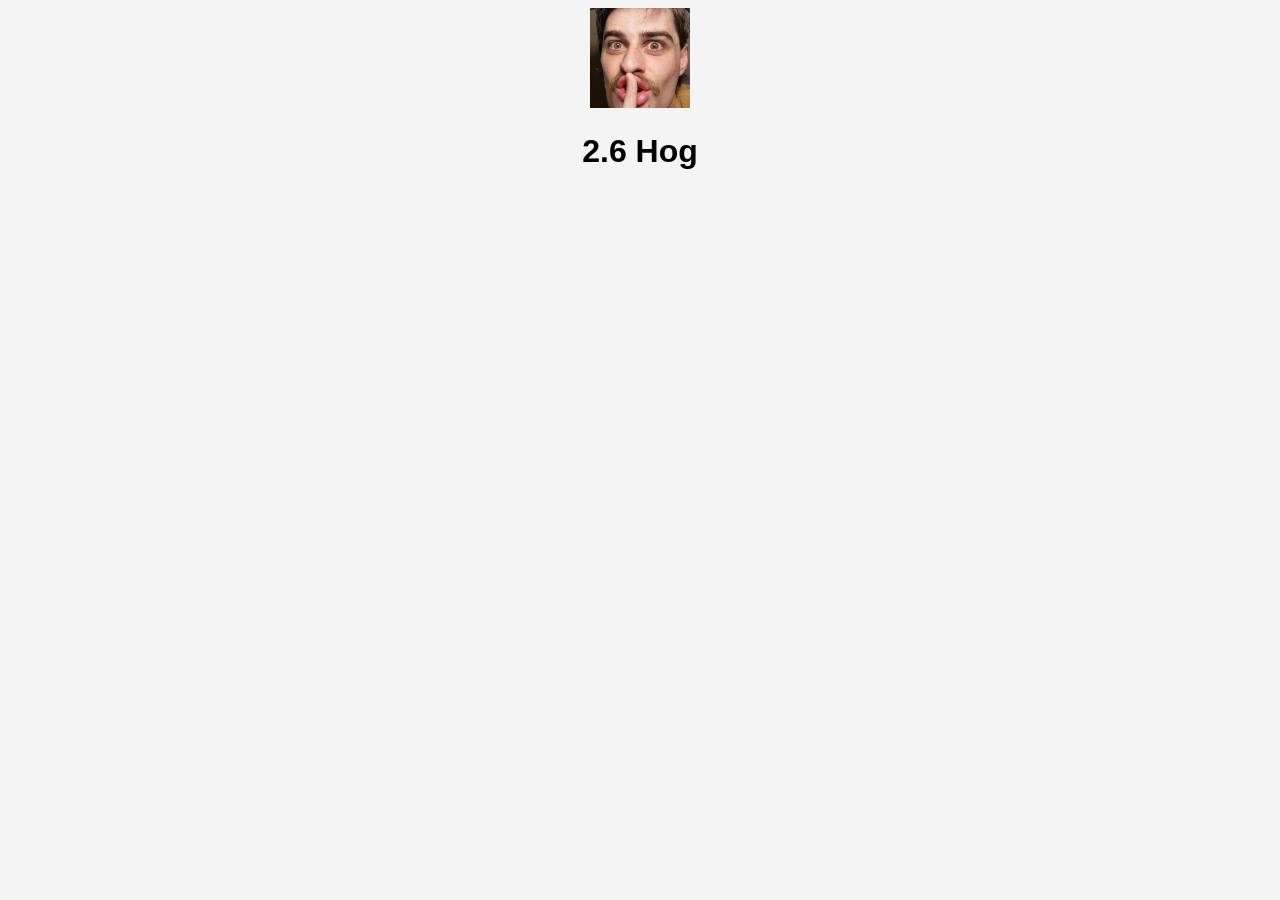
<file: docs/index.html>
<!DOCTYPE html>
<html lang="en">
<head>
    <meta charset="UTF-8">
    <title>My Simple Website</title>
    <link rel="stylesheet" href="style.css">
</head>
<body>
    <header>
        <img src="ken.jpg" alt="Subscribe 2 Ken">
        <h1>2.6 Hog</h1>
    </header>
</body>
</html>
</file>
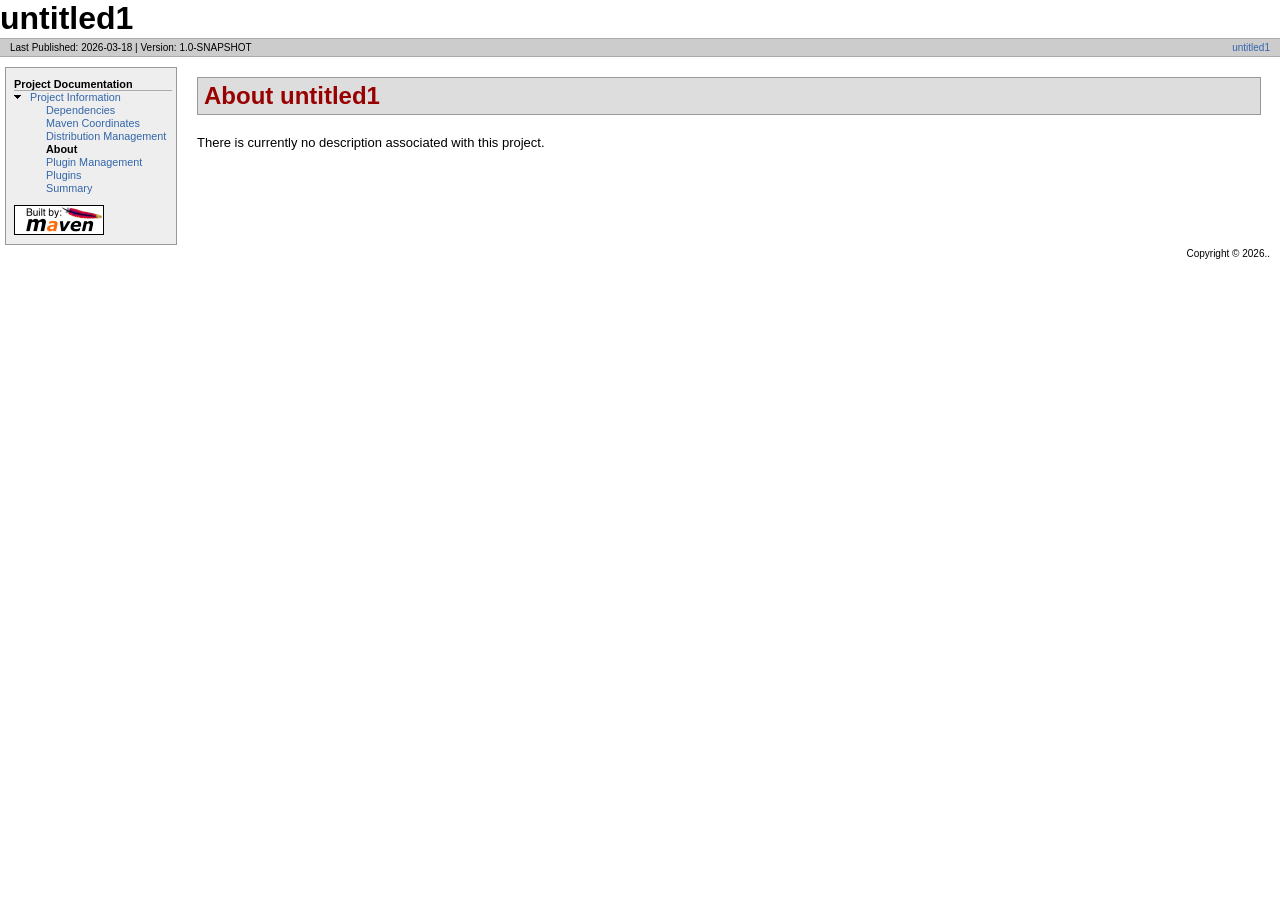
<file: target/site/index.html>
<!DOCTYPE html>
<!--
 | Generated by Apache Maven Doxia Site Renderer 1.11.1 from org.apache.maven.plugins:maven-project-info-reports-plugin:3.9.0:index at 2026-03-18

 | Rendered using Apache Maven Default Skin
-->
<html xmlns="http://www.w3.org/1999/xhtml" xml:lang="en" lang="en">
  <head>
    <meta charset="UTF-8" />
    <meta name="viewport" content="width=device-width, initial-scale=1.0" />
    <meta name="generator" content="Apache Maven Doxia Site Renderer 1.11.1" />
    <title>untitled1 &#x2013; About</title>
    <link rel="stylesheet" href="./css/maven-base.css" />
    <link rel="stylesheet" href="./css/maven-theme.css" />
    <link rel="stylesheet" href="./css/site.css" />
    <link rel="stylesheet" href="./css/print.css" media="print" />
  </head>
  <body class="composite">
    <div id="banner">
<div id="bannerLeft">untitled1
</div>
      <div class="clear">
        <hr/>
      </div>
    </div>
    <div id="breadcrumbs">
      <div class="xleft">
        <span id="publishDate">Last Published: 2026-03-18</span>
           | <span id="projectVersion">Version: 1.0-SNAPSHOT</span>
      </div>
      <div class="xright"><a href="${project.url}" title="untitled1">untitled1</a>      </div>
      <div class="clear">
        <hr/>
      </div>
    </div>
    <div id="leftColumn">
      <div id="navcolumn">
       <h5>Project Documentation</h5>
    <ul>
     <li class="expanded"><a href="project-info.html" title="Project Information">Project Information</a>
      <ul>
       <li class="none"><a href="dependencies.html" title="Dependencies">Dependencies</a></li>
       <li class="none"><a href="dependency-info.html" title="Maven Coordinates">Maven Coordinates</a></li>
       <li class="none"><a href="distribution-management.html" title="Distribution Management">Distribution Management</a></li>
       <li class="none"><strong>About</strong></li>
       <li class="none"><a href="plugin-management.html" title="Plugin Management">Plugin Management</a></li>
       <li class="none"><a href="plugins.html" title="Plugins">Plugins</a></li>
       <li class="none"><a href="summary.html" title="Summary">Summary</a></li>
      </ul></li>
    </ul>
      <a href="http://maven.apache.org/" title="Built by Maven" class="poweredBy">
        <img class="poweredBy" alt="Built by Maven" src="./images/logos/maven-feather.png" />
      </a>
      </div>
    </div>
    <div id="bodyColumn">
      <div id="contentBox">
<section><a name="About_untitled1"></a>
<h2><a name="About_untitled1"></a>About untitled1</h2>
<p>There is currently no description associated with this project.</p></section>
      </div>
    </div>
    <div class="clear">
      <hr/>
    </div>
    <div id="footer">
      <div class="xright">
        Copyright &#169;      2026..      </div>
      <div class="clear">
        <hr/>
      </div>
    </div>
  </body>
</html>
</file>
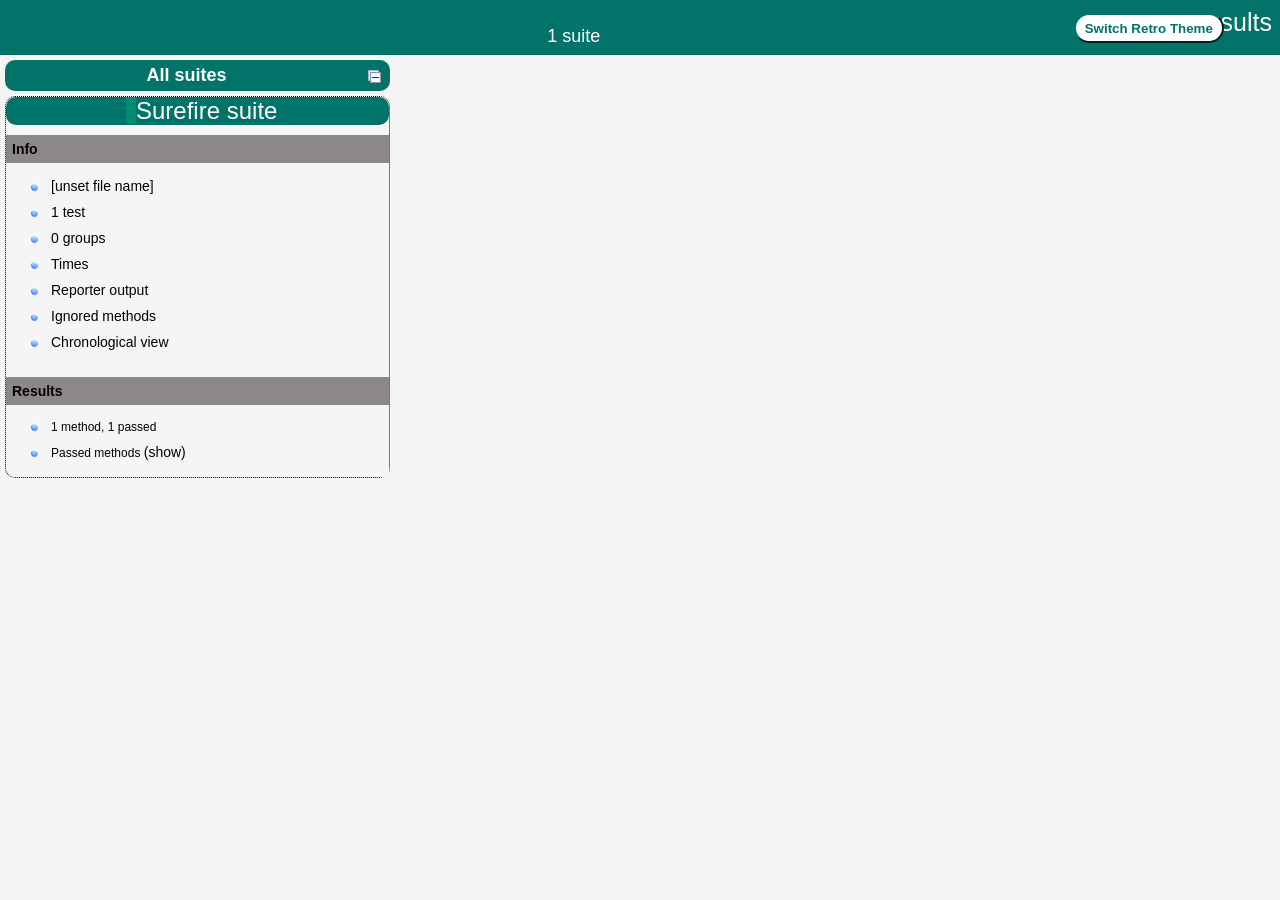
<file: target/surefire-reports/index.html>
<!DOCTYPE html>

<html>
  <head>
  <meta charset='utf-8'>
  <title>TestNG reports</title>

    <link type="text/css" href="testng-reports1.css" rel="stylesheet" id="ultra" />
    <link type="text/css" href="testng-reports.css" rel="stylesheet" id="retro" disabled="false"/>
    <script type="text/javascript" src="jquery-3.6.0.min.js"></script>
    <script type="text/javascript" src="testng-reports.js"></script>
    <script type="text/javascript" src="https://www.google.com/jsapi"></script>
    <script type='text/javascript'>
      google.load('visualization', '1', {packages:['table']});
      google.setOnLoadCallback(drawTable);
      var suiteTableInitFunctions = new Array();
      var suiteTableData = new Array();
    </script>
    <!--
      <script type="text/javascript" src="jquery-ui/js/jquery-ui-1.8.16.custom.min.js"></script>
     -->
  </head>

  <body>    <div class="top-banner-root">
      <span class="top-banner-title-font">Test results</span>
      <button id="button" class="button">Switch Retro Theme</button> <!-- button -->
      <br/>
      <span class="top-banner-font-1">1 suite</span>
    </div> <!-- top-banner-root -->
    <div class="navigator-root">
      <div class="navigator-suite-header">
        <span>All suites</span>
        <a href="#" title="Collapse/expand all the suites" class="collapse-all-link">
          <img src="collapseall.gif" class="collapse-all-icon">
          </img> <!-- collapse-all-icon -->
        </a> <!-- collapse-all-link -->
      </div> <!-- navigator-suite-header -->
      <div class="suite">
        <div class="rounded-window">
          <div class="suite-header light-rounded-window-top">
            <a href="#" panel-name="suite-Surefire_suite" class="navigator-link">
              <span class="suite-name border-passed">Surefire suite</span>
            </a> <!-- navigator-link -->
          </div> <!-- suite-header light-rounded-window-top -->
          <div class="navigator-suite-content">
            <div class="suite-section-title">
              <span>Info</span>
            </div> <!-- suite-section-title -->
            <div class="suite-section-content">
              <ul>
                <li>
                  <a href="#" panel-name="test-xml-Surefire_suite" class="navigator-link ">
                    <span>[unset file name]</span>
                  </a> <!-- navigator-link  -->
                </li>
                <li>
                  <a href="#" panel-name="testlist-Surefire_suite" class="navigator-link ">
                    <span class="test-stats">1 test</span>
                  </a> <!-- navigator-link  -->
                </li>
                <li>
                  <a href="#" panel-name="group-Surefire_suite" class="navigator-link ">
                    <span>0 groups</span>
                  </a> <!-- navigator-link  -->
                </li>
                <li>
                  <a href="#" panel-name="times-Surefire_suite" class="navigator-link ">
                    <span>Times</span>
                  </a> <!-- navigator-link  -->
                </li>
                <li>
                  <a href="#" panel-name="reporter-Surefire_suite" class="navigator-link ">
                    <span>Reporter output</span>
                  </a> <!-- navigator-link  -->
                </li>
                <li>
                  <a href="#" panel-name="ignored-methods-Surefire_suite" class="navigator-link ">
                    <span>Ignored methods</span>
                  </a> <!-- navigator-link  -->
                </li>
                <li>
                  <a href="#" panel-name="chronological-Surefire_suite" class="navigator-link ">
                    <span>Chronological view</span>
                  </a> <!-- navigator-link  -->
                </li>
              </ul>
            </div> <!-- suite-section-content -->
            <div class="result-section">
              <div class="suite-section-title">
                <span>Results</span>
              </div> <!-- suite-section-title -->
              <div class="suite-section-content">
                <ul>
                  <li>
                    <span class="method-stats">1 method,   1 passed</span>
                  </li>
                  <li>
                    <span class="method-list-title passed">Passed methods</span>
                    <span class="show-or-hide-methods passed">
                      <a href="#" panel-name="suite-Surefire_suite" class="hide-methods passed suite-Surefire_suite"> (hide)</a> <!-- hide-methods passed suite-Surefire_suite -->
                      <a href="#" panel-name="suite-Surefire_suite" class="show-methods passed suite-Surefire_suite"> (show)</a> <!-- show-methods passed suite-Surefire_suite -->
                    </span>
                    <div class="method-list-content passed suite-Surefire_suite">
                      <span>
                        <img src="passed.png" width="3%"/>
                        <a href="#" panel-name="suite-Surefire_suite" title="org.test.WebPageTest" class="method navigator-link" hash-for-method="titleValidationTest">titleValidationTest</a> <!-- method navigator-link -->
                      </span>
                      <br/>
                    </div> <!-- method-list-content passed suite-Surefire_suite -->
                  </li>
                </ul>
              </div> <!-- suite-section-content -->
            </div> <!-- result-section -->
          </div> <!-- navigator-suite-content -->
        </div> <!-- rounded-window -->
      </div> <!-- suite -->
    </div> <!-- navigator-root -->
    <div class="wrapper">
      <div class="main-panel-root">
        <div panel-name="suite-Surefire_suite" class="panel Surefire_suite">
          <div class="suite-Surefire_suite-class-passed">
            <div class="main-panel-header rounded-window-top">
              <img src="passed.png"/>
              <span class="class-name">org.test.WebPageTest</span>
            </div> <!-- main-panel-header rounded-window-top -->
            <div class="main-panel-content rounded-window-bottom">
              <div class="method">
                <div class="method-content">
                  <a name="titleValidationTest">
                  </a> <!-- titleValidationTest -->
                  <span class="method-name">titleValidationTest</span>
                </div> <!-- method-content -->
              </div> <!-- method -->
            </div> <!-- main-panel-content rounded-window-bottom -->
          </div> <!-- suite-Surefire_suite-class-passed -->
        </div> <!-- panel Surefire_suite -->
        <div panel-name="test-xml-Surefire_suite" class="panel">
          <div class="main-panel-header rounded-window-top">
          </div> <!-- main-panel-header rounded-window-top -->
          <div class="main-panel-content rounded-window-bottom">
            <pre>
&lt;?xml version=&quot;1.0&quot; encoding=&quot;UTF-8&quot;?&gt;
&lt;!DOCTYPE suite SYSTEM &quot;https://testng.org/testng-1.0.dtd&quot;&gt;
&lt;suite name=&quot;Surefire suite&quot; verbose=&quot;0&quot;&gt;
  &lt;test thread-count=&quot;5&quot; name=&quot;Surefire test&quot; verbose=&quot;0&quot;&gt;
    &lt;classes&gt;
      &lt;class name=&quot;org.test.WebPageTest&quot;/&gt;
    &lt;/classes&gt;
  &lt;/test&gt; &lt;!-- Surefire test --&gt;
&lt;/suite&gt; &lt;!-- Surefire suite --&gt;
            </pre>
          </div> <!-- main-panel-content rounded-window-bottom -->
        </div> <!-- panel -->
        <div panel-name="testlist-Surefire_suite" class="panel">
          <div class="main-panel-header rounded-window-top">
            <span class="header-content">Tests for Surefire suite</span>
          </div> <!-- main-panel-header rounded-window-top -->
          <div class="main-panel-content rounded-window-bottom">
            <ul>
              <li>
                <span class="test-name">Surefire test (1 class)</span>
              </li>
            </ul>
          </div> <!-- main-panel-content rounded-window-bottom -->
        </div> <!-- panel -->
        <div panel-name="group-Surefire_suite" class="panel">
          <div class="main-panel-header rounded-window-top">
            <span class="header-content">Groups for Surefire suite</span>
          </div> <!-- main-panel-header rounded-window-top -->
          <div class="main-panel-content rounded-window-bottom">
          </div> <!-- main-panel-content rounded-window-bottom -->
        </div> <!-- panel -->
        <div panel-name="times-Surefire_suite" class="panel">
          <div class="main-panel-header rounded-window-top">
            <span class="header-content">Times for Surefire suite</span>
          </div> <!-- main-panel-header rounded-window-top -->
          <div class="main-panel-content rounded-window-bottom">
            <div class="times-div">
              <script type="text/javascript">
suiteTableInitFunctions.push('tableData_Surefire_suite');
function tableData_Surefire_suite() {
var data = new google.visualization.DataTable();
data.addColumn('number', 'Number');
data.addColumn('string', 'Method');
data.addColumn('string', 'Class');
data.addColumn('number', 'Time (ms)');
data.addRows(1);
data.setCell(0, 0, 0)
data.setCell(0, 1, 'titleValidationTest')
data.setCell(0, 2, 'org.test.WebPageTest')
data.setCell(0, 3, 9);
window.suiteTableData['Surefire_suite']= { tableData: data, tableDiv: 'times-div-Surefire_suite'}
return data;
}
              </script>
              <span class="suite-total-time">Total running time: 9 ms</span>
              <div id="times-div-Surefire_suite">
              </div> <!-- times-div-Surefire_suite -->
            </div> <!-- times-div -->
          </div> <!-- main-panel-content rounded-window-bottom -->
        </div> <!-- panel -->
        <div panel-name="reporter-Surefire_suite" class="panel">
          <div class="main-panel-header rounded-window-top">
            <span class="header-content">Reporter output for Surefire suite</span>
          </div> <!-- main-panel-header rounded-window-top -->
          <div class="main-panel-content rounded-window-bottom">
          </div> <!-- main-panel-content rounded-window-bottom -->
        </div> <!-- panel -->
        <div panel-name="ignored-methods-Surefire_suite" class="panel">
          <div class="main-panel-header rounded-window-top">
            <span class="header-content">0 ignored methods</span>
          </div> <!-- main-panel-header rounded-window-top -->
          <div class="main-panel-content rounded-window-bottom">
          </div> <!-- main-panel-content rounded-window-bottom -->
        </div> <!-- panel -->
        <div panel-name="chronological-Surefire_suite" class="panel">
          <div class="main-panel-header rounded-window-top">
            <span class="header-content">Methods in chronological order</span>
          </div> <!-- main-panel-header rounded-window-top -->
          <div class="main-panel-content rounded-window-bottom">
            <div class="chronological-class">
              <div class="chronological-class-name">org.test.WebPageTest</div> <!-- chronological-class-name -->
              <div class="configuration-test before">
                <span class="method-name">openBrowser</span>
                <span class="method-start">0 ms</span>
              </div> <!-- configuration-test before -->
              <div class="test-method">
                <span class="method-name">titleValidationTest</span>
                <span class="method-start">3508 ms</span>
              </div> <!-- test-method -->
              <div class="configuration-test after">
                <span class="method-name">closeBrowser</span>
                <span class="method-start">3519 ms</span>
              </div> <!-- configuration-test after -->
          </div> <!-- main-panel-content rounded-window-bottom -->
        </div> <!-- panel -->
      </div> <!-- main-panel-root -->
    </div> <!-- wrapper -->
  </body>
<script type="text/javascript" src="testng-reports2.js"></script>
</html>
</file>
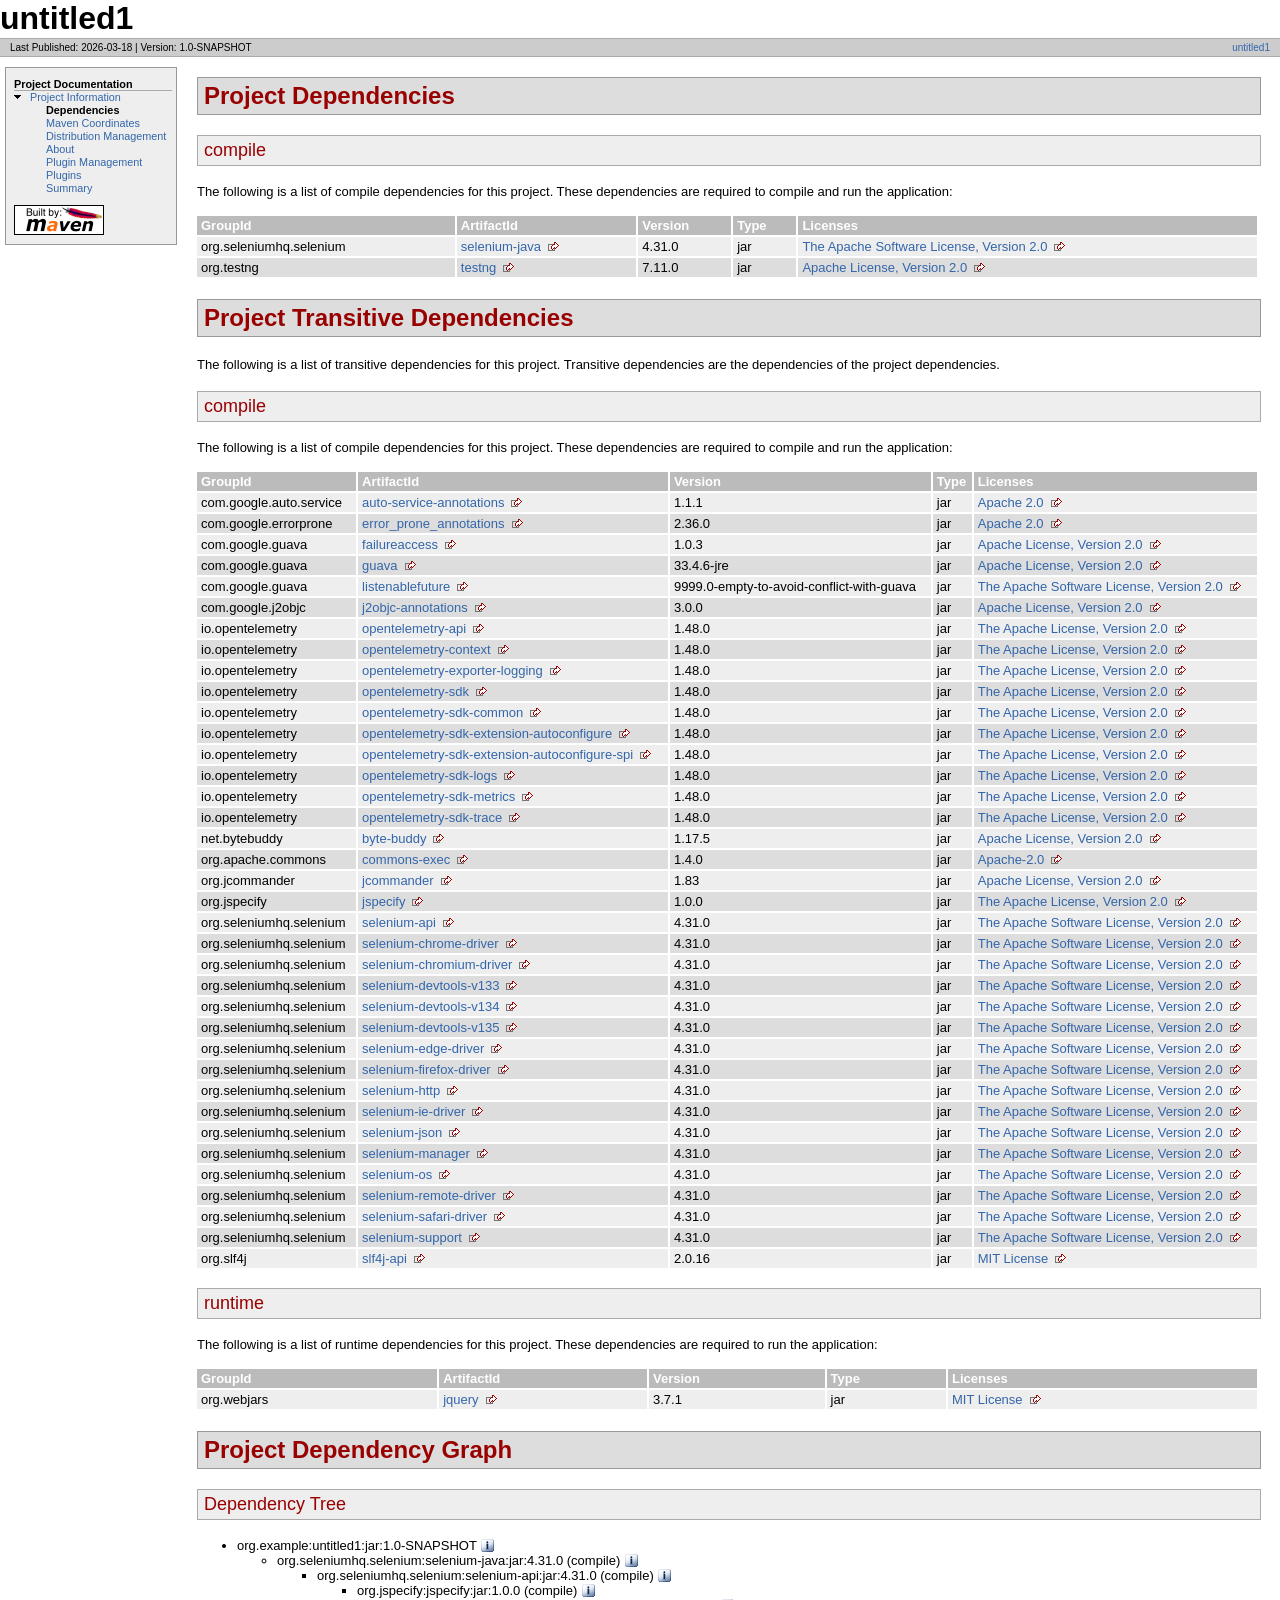
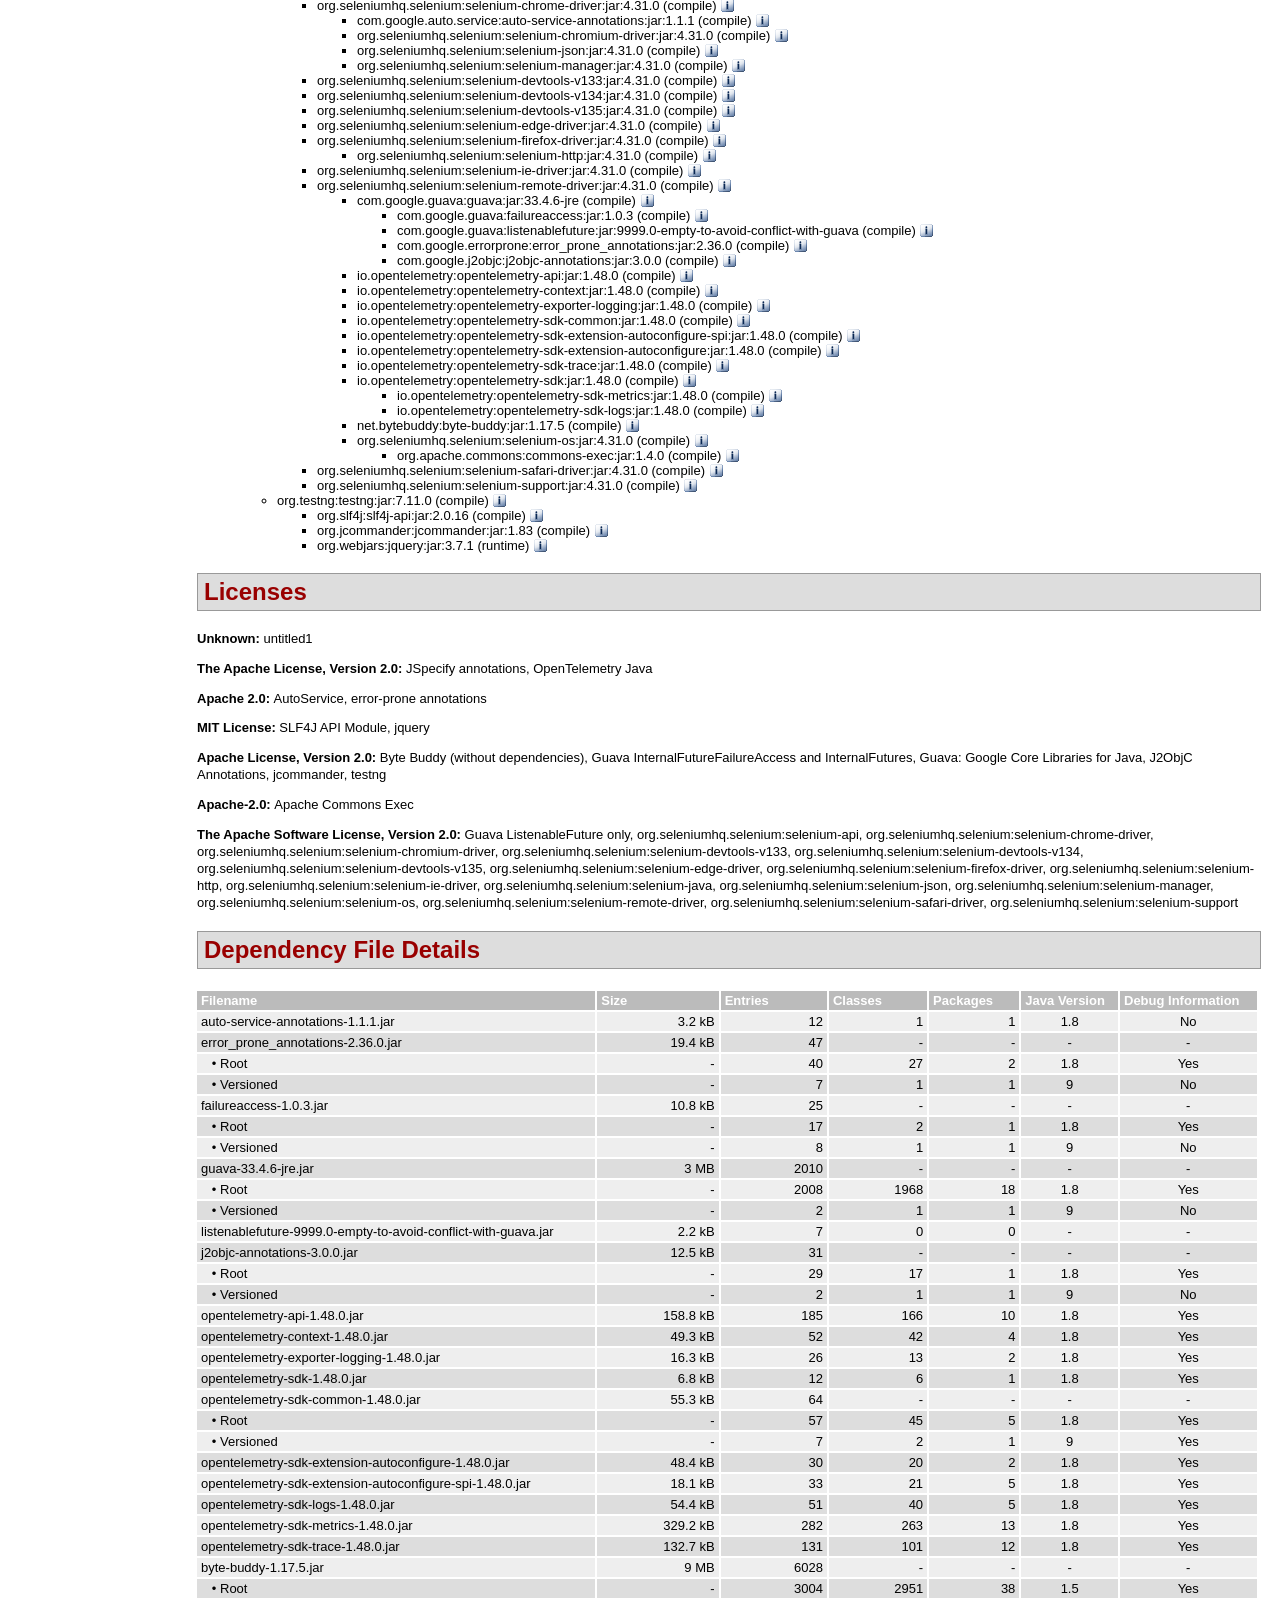
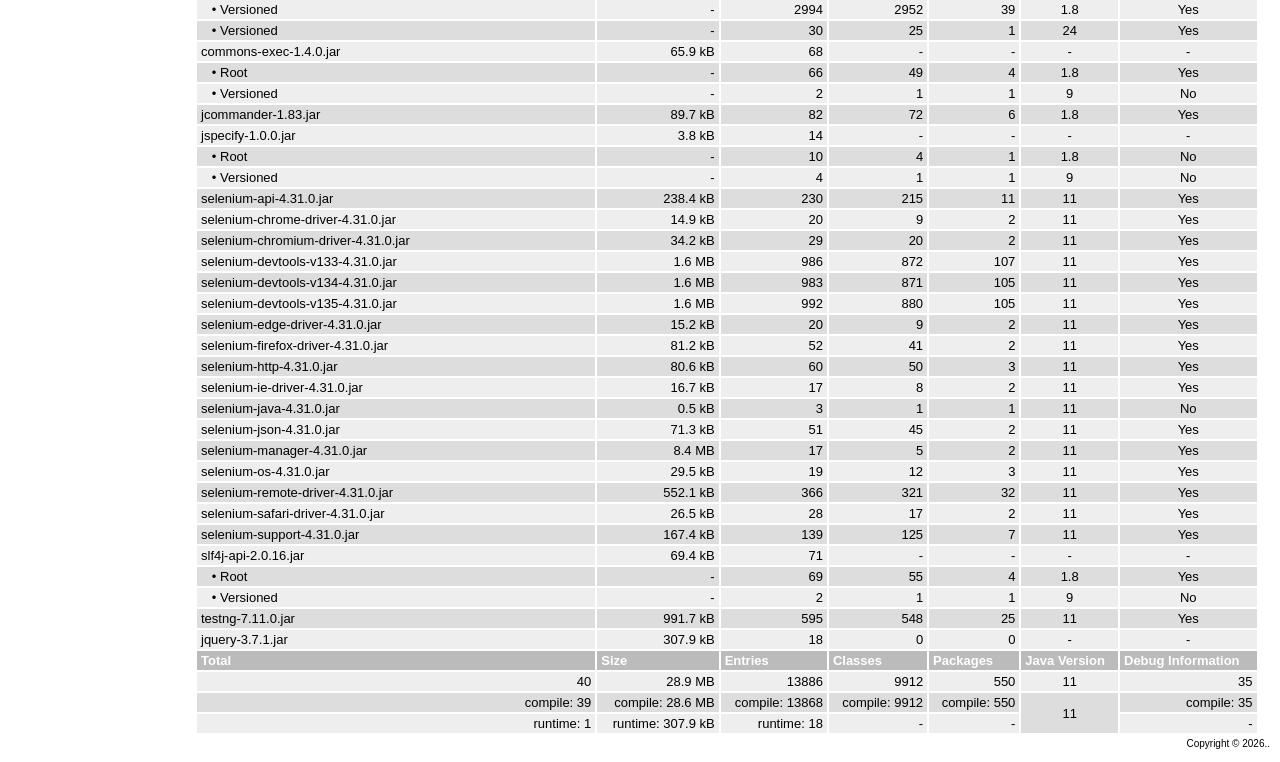
<file: target/site/dependencies.html>
<!DOCTYPE html>
<!--
 | Generated by Apache Maven Doxia Site Renderer 1.11.1 from org.apache.maven.plugins:maven-project-info-reports-plugin:3.9.0:dependencies at 2026-03-18

 | Rendered using Apache Maven Default Skin
-->
<html xmlns="http://www.w3.org/1999/xhtml" xml:lang="en" lang="en">
  <head>
    <meta charset="UTF-8" />
    <meta name="viewport" content="width=device-width, initial-scale=1.0" />
    <meta name="generator" content="Apache Maven Doxia Site Renderer 1.11.1" />
    <title>untitled1 &#x2013; Project Dependencies</title>
    <link rel="stylesheet" href="./css/maven-base.css" />
    <link rel="stylesheet" href="./css/maven-theme.css" />
    <link rel="stylesheet" href="./css/site.css" />
    <link rel="stylesheet" href="./css/print.css" media="print" />
  </head>
  <body class="composite">
    <div id="banner">
<div id="bannerLeft">untitled1
</div>
      <div class="clear">
        <hr/>
      </div>
    </div>
    <div id="breadcrumbs">
      <div class="xleft">
        <span id="publishDate">Last Published: 2026-03-18</span>
           | <span id="projectVersion">Version: 1.0-SNAPSHOT</span>
      </div>
      <div class="xright"><a href="${project.url}" title="untitled1">untitled1</a>      </div>
      <div class="clear">
        <hr/>
      </div>
    </div>
    <div id="leftColumn">
      <div id="navcolumn">
       <h5>Project Documentation</h5>
    <ul>
     <li class="expanded"><a href="project-info.html" title="Project Information">Project Information</a>
      <ul>
       <li class="none"><strong>Dependencies</strong></li>
       <li class="none"><a href="dependency-info.html" title="Maven Coordinates">Maven Coordinates</a></li>
       <li class="none"><a href="distribution-management.html" title="Distribution Management">Distribution Management</a></li>
       <li class="none"><a href="index.html" title="About">About</a></li>
       <li class="none"><a href="plugin-management.html" title="Plugin Management">Plugin Management</a></li>
       <li class="none"><a href="plugins.html" title="Plugins">Plugins</a></li>
       <li class="none"><a href="summary.html" title="Summary">Summary</a></li>
      </ul></li>
    </ul>
      <a href="http://maven.apache.org/" title="Built by Maven" class="poweredBy">
        <img class="poweredBy" alt="Built by Maven" src="./images/logos/maven-feather.png" />
      </a>
      </div>
    </div>
    <div id="bodyColumn">
      <div id="contentBox">
<section><a name="Project_Dependencies"></a>
<h2><a name="Project_Dependencies"></a>Project Dependencies</h2><section><a name="Project_Dependencies_compile"></a>
<h3><a name="compile"></a>compile</h3>
<p>The following is a list of compile dependencies for this project. These dependencies are required to compile and run the application:</p>
<table border="0" class="bodyTable">
<tr class="a">
<th>GroupId</th>
<th>ArtifactId</th>
<th>Version</th>
<th>Type</th>
<th>Licenses</th></tr>
<tr class="b">
<td>org.seleniumhq.selenium</td>
<td><a class="externalLink" href="https://selenium.dev/">selenium-java</a></td>
<td>4.31.0</td>
<td>jar</td>
<td><a class="externalLink" href="http://www.apache.org/licenses/LICENSE-2.0.txt">The Apache Software License, Version 2.0</a></td></tr>
<tr class="a">
<td>org.testng</td>
<td><a class="externalLink" href="https://testng.org">testng</a></td>
<td>7.11.0</td>
<td>jar</td>
<td><a class="externalLink" href="https://www.apache.org/licenses/LICENSE-2.0.txt">Apache License, Version 2.0</a></td></tr></table></section></section><section><a name="Project_Transitive_Dependencies"></a>
<h2><a name="Project_Transitive_Dependencies"></a>Project Transitive Dependencies</h2>
<p>The following is a list of transitive dependencies for this project. Transitive dependencies are the dependencies of the project dependencies.</p><section><a name="Project_Transitive_Dependencies_compile"></a>
<h3><a name="compile"></a>compile</h3>
<p>The following is a list of compile dependencies for this project. These dependencies are required to compile and run the application:</p>
<table border="0" class="bodyTable">
<tr class="a">
<th>GroupId</th>
<th>ArtifactId</th>
<th>Version</th>
<th>Type</th>
<th>Licenses</th></tr>
<tr class="b">
<td>com.google.auto.service</td>
<td><a class="externalLink" href="https://github.com/google/auto/tree/main/service">auto-service-annotations</a></td>
<td>1.1.1</td>
<td>jar</td>
<td><a class="externalLink" href="http://www.apache.org/licenses/LICENSE-2.0.txt">Apache 2.0</a></td></tr>
<tr class="a">
<td>com.google.errorprone</td>
<td><a class="externalLink" href="https://errorprone.info/error_prone_annotations">error_prone_annotations</a></td>
<td>2.36.0</td>
<td>jar</td>
<td><a class="externalLink" href="http://www.apache.org/licenses/LICENSE-2.0.txt">Apache 2.0</a></td></tr>
<tr class="b">
<td>com.google.guava</td>
<td><a class="externalLink" href="https://github.com/google/guava/failureaccess">failureaccess</a></td>
<td>1.0.3</td>
<td>jar</td>
<td><a class="externalLink" href="http://www.apache.org/licenses/LICENSE-2.0.txt">Apache License, Version 2.0</a></td></tr>
<tr class="a">
<td>com.google.guava</td>
<td><a class="externalLink" href="https://github.com/google/guava">guava</a></td>
<td>33.4.6-jre</td>
<td>jar</td>
<td><a class="externalLink" href="http://www.apache.org/licenses/LICENSE-2.0.txt">Apache License, Version 2.0</a></td></tr>
<tr class="b">
<td>com.google.guava</td>
<td><a class="externalLink" href="https://github.com/google/guava/listenablefuture">listenablefuture</a></td>
<td>9999.0-empty-to-avoid-conflict-with-guava</td>
<td>jar</td>
<td><a class="externalLink" href="http://www.apache.org/licenses/LICENSE-2.0.txt">The Apache Software License, Version 2.0</a></td></tr>
<tr class="a">
<td>com.google.j2objc</td>
<td><a class="externalLink" href="https://github.com/google/j2objc/">j2objc-annotations</a></td>
<td>3.0.0</td>
<td>jar</td>
<td><a class="externalLink" href="http://www.apache.org/licenses/LICENSE-2.0.txt">Apache License, Version 2.0</a></td></tr>
<tr class="b">
<td>io.opentelemetry</td>
<td><a class="externalLink" href="https://github.com/open-telemetry/opentelemetry-java">opentelemetry-api</a></td>
<td>1.48.0</td>
<td>jar</td>
<td><a class="externalLink" href="http://www.apache.org/licenses/LICENSE-2.0.txt">The Apache License, Version 2.0</a></td></tr>
<tr class="a">
<td>io.opentelemetry</td>
<td><a class="externalLink" href="https://github.com/open-telemetry/opentelemetry-java">opentelemetry-context</a></td>
<td>1.48.0</td>
<td>jar</td>
<td><a class="externalLink" href="http://www.apache.org/licenses/LICENSE-2.0.txt">The Apache License, Version 2.0</a></td></tr>
<tr class="b">
<td>io.opentelemetry</td>
<td><a class="externalLink" href="https://github.com/open-telemetry/opentelemetry-java">opentelemetry-exporter-logging</a></td>
<td>1.48.0</td>
<td>jar</td>
<td><a class="externalLink" href="http://www.apache.org/licenses/LICENSE-2.0.txt">The Apache License, Version 2.0</a></td></tr>
<tr class="a">
<td>io.opentelemetry</td>
<td><a class="externalLink" href="https://github.com/open-telemetry/opentelemetry-java">opentelemetry-sdk</a></td>
<td>1.48.0</td>
<td>jar</td>
<td><a class="externalLink" href="http://www.apache.org/licenses/LICENSE-2.0.txt">The Apache License, Version 2.0</a></td></tr>
<tr class="b">
<td>io.opentelemetry</td>
<td><a class="externalLink" href="https://github.com/open-telemetry/opentelemetry-java">opentelemetry-sdk-common</a></td>
<td>1.48.0</td>
<td>jar</td>
<td><a class="externalLink" href="http://www.apache.org/licenses/LICENSE-2.0.txt">The Apache License, Version 2.0</a></td></tr>
<tr class="a">
<td>io.opentelemetry</td>
<td><a class="externalLink" href="https://github.com/open-telemetry/opentelemetry-java">opentelemetry-sdk-extension-autoconfigure</a></td>
<td>1.48.0</td>
<td>jar</td>
<td><a class="externalLink" href="http://www.apache.org/licenses/LICENSE-2.0.txt">The Apache License, Version 2.0</a></td></tr>
<tr class="b">
<td>io.opentelemetry</td>
<td><a class="externalLink" href="https://github.com/open-telemetry/opentelemetry-java">opentelemetry-sdk-extension-autoconfigure-spi</a></td>
<td>1.48.0</td>
<td>jar</td>
<td><a class="externalLink" href="http://www.apache.org/licenses/LICENSE-2.0.txt">The Apache License, Version 2.0</a></td></tr>
<tr class="a">
<td>io.opentelemetry</td>
<td><a class="externalLink" href="https://github.com/open-telemetry/opentelemetry-java">opentelemetry-sdk-logs</a></td>
<td>1.48.0</td>
<td>jar</td>
<td><a class="externalLink" href="http://www.apache.org/licenses/LICENSE-2.0.txt">The Apache License, Version 2.0</a></td></tr>
<tr class="b">
<td>io.opentelemetry</td>
<td><a class="externalLink" href="https://github.com/open-telemetry/opentelemetry-java">opentelemetry-sdk-metrics</a></td>
<td>1.48.0</td>
<td>jar</td>
<td><a class="externalLink" href="http://www.apache.org/licenses/LICENSE-2.0.txt">The Apache License, Version 2.0</a></td></tr>
<tr class="a">
<td>io.opentelemetry</td>
<td><a class="externalLink" href="https://github.com/open-telemetry/opentelemetry-java">opentelemetry-sdk-trace</a></td>
<td>1.48.0</td>
<td>jar</td>
<td><a class="externalLink" href="http://www.apache.org/licenses/LICENSE-2.0.txt">The Apache License, Version 2.0</a></td></tr>
<tr class="b">
<td>net.bytebuddy</td>
<td><a class="externalLink" href="https://bytebuddy.net/byte-buddy">byte-buddy</a></td>
<td>1.17.5</td>
<td>jar</td>
<td><a class="externalLink" href="https://www.apache.org/licenses/LICENSE-2.0.txt">Apache License, Version 2.0</a></td></tr>
<tr class="a">
<td>org.apache.commons</td>
<td><a class="externalLink" href="https://commons.apache.org/proper/commons-exec/">commons-exec</a></td>
<td>1.4.0</td>
<td>jar</td>
<td><a class="externalLink" href="https://www.apache.org/licenses/LICENSE-2.0.txt">Apache-2.0</a></td></tr>
<tr class="b">
<td>org.jcommander</td>
<td><a class="externalLink" href="https://jcommander.org">jcommander</a></td>
<td>1.83</td>
<td>jar</td>
<td><a class="externalLink" href="https://www.apache.org/licenses/LICENSE-2.0.txt">Apache License, Version 2.0</a></td></tr>
<tr class="a">
<td>org.jspecify</td>
<td><a class="externalLink" href="http://jspecify.org/">jspecify</a></td>
<td>1.0.0</td>
<td>jar</td>
<td><a class="externalLink" href="http://www.apache.org/licenses/LICENSE-2.0.txt">The Apache License, Version 2.0</a></td></tr>
<tr class="b">
<td>org.seleniumhq.selenium</td>
<td><a class="externalLink" href="https://selenium.dev/">selenium-api</a></td>
<td>4.31.0</td>
<td>jar</td>
<td><a class="externalLink" href="http://www.apache.org/licenses/LICENSE-2.0.txt">The Apache Software License, Version 2.0</a></td></tr>
<tr class="a">
<td>org.seleniumhq.selenium</td>
<td><a class="externalLink" href="https://selenium.dev/">selenium-chrome-driver</a></td>
<td>4.31.0</td>
<td>jar</td>
<td><a class="externalLink" href="http://www.apache.org/licenses/LICENSE-2.0.txt">The Apache Software License, Version 2.0</a></td></tr>
<tr class="b">
<td>org.seleniumhq.selenium</td>
<td><a class="externalLink" href="https://selenium.dev/">selenium-chromium-driver</a></td>
<td>4.31.0</td>
<td>jar</td>
<td><a class="externalLink" href="http://www.apache.org/licenses/LICENSE-2.0.txt">The Apache Software License, Version 2.0</a></td></tr>
<tr class="a">
<td>org.seleniumhq.selenium</td>
<td><a class="externalLink" href="https://selenium.dev/">selenium-devtools-v133</a></td>
<td>4.31.0</td>
<td>jar</td>
<td><a class="externalLink" href="http://www.apache.org/licenses/LICENSE-2.0.txt">The Apache Software License, Version 2.0</a></td></tr>
<tr class="b">
<td>org.seleniumhq.selenium</td>
<td><a class="externalLink" href="https://selenium.dev/">selenium-devtools-v134</a></td>
<td>4.31.0</td>
<td>jar</td>
<td><a class="externalLink" href="http://www.apache.org/licenses/LICENSE-2.0.txt">The Apache Software License, Version 2.0</a></td></tr>
<tr class="a">
<td>org.seleniumhq.selenium</td>
<td><a class="externalLink" href="https://selenium.dev/">selenium-devtools-v135</a></td>
<td>4.31.0</td>
<td>jar</td>
<td><a class="externalLink" href="http://www.apache.org/licenses/LICENSE-2.0.txt">The Apache Software License, Version 2.0</a></td></tr>
<tr class="b">
<td>org.seleniumhq.selenium</td>
<td><a class="externalLink" href="https://selenium.dev/">selenium-edge-driver</a></td>
<td>4.31.0</td>
<td>jar</td>
<td><a class="externalLink" href="http://www.apache.org/licenses/LICENSE-2.0.txt">The Apache Software License, Version 2.0</a></td></tr>
<tr class="a">
<td>org.seleniumhq.selenium</td>
<td><a class="externalLink" href="https://selenium.dev/">selenium-firefox-driver</a></td>
<td>4.31.0</td>
<td>jar</td>
<td><a class="externalLink" href="http://www.apache.org/licenses/LICENSE-2.0.txt">The Apache Software License, Version 2.0</a></td></tr>
<tr class="b">
<td>org.seleniumhq.selenium</td>
<td><a class="externalLink" href="https://selenium.dev/">selenium-http</a></td>
<td>4.31.0</td>
<td>jar</td>
<td><a class="externalLink" href="http://www.apache.org/licenses/LICENSE-2.0.txt">The Apache Software License, Version 2.0</a></td></tr>
<tr class="a">
<td>org.seleniumhq.selenium</td>
<td><a class="externalLink" href="https://selenium.dev/">selenium-ie-driver</a></td>
<td>4.31.0</td>
<td>jar</td>
<td><a class="externalLink" href="http://www.apache.org/licenses/LICENSE-2.0.txt">The Apache Software License, Version 2.0</a></td></tr>
<tr class="b">
<td>org.seleniumhq.selenium</td>
<td><a class="externalLink" href="https://selenium.dev/">selenium-json</a></td>
<td>4.31.0</td>
<td>jar</td>
<td><a class="externalLink" href="http://www.apache.org/licenses/LICENSE-2.0.txt">The Apache Software License, Version 2.0</a></td></tr>
<tr class="a">
<td>org.seleniumhq.selenium</td>
<td><a class="externalLink" href="https://selenium.dev/">selenium-manager</a></td>
<td>4.31.0</td>
<td>jar</td>
<td><a class="externalLink" href="http://www.apache.org/licenses/LICENSE-2.0.txt">The Apache Software License, Version 2.0</a></td></tr>
<tr class="b">
<td>org.seleniumhq.selenium</td>
<td><a class="externalLink" href="https://selenium.dev/">selenium-os</a></td>
<td>4.31.0</td>
<td>jar</td>
<td><a class="externalLink" href="http://www.apache.org/licenses/LICENSE-2.0.txt">The Apache Software License, Version 2.0</a></td></tr>
<tr class="a">
<td>org.seleniumhq.selenium</td>
<td><a class="externalLink" href="https://selenium.dev/">selenium-remote-driver</a></td>
<td>4.31.0</td>
<td>jar</td>
<td><a class="externalLink" href="http://www.apache.org/licenses/LICENSE-2.0.txt">The Apache Software License, Version 2.0</a></td></tr>
<tr class="b">
<td>org.seleniumhq.selenium</td>
<td><a class="externalLink" href="https://selenium.dev/">selenium-safari-driver</a></td>
<td>4.31.0</td>
<td>jar</td>
<td><a class="externalLink" href="http://www.apache.org/licenses/LICENSE-2.0.txt">The Apache Software License, Version 2.0</a></td></tr>
<tr class="a">
<td>org.seleniumhq.selenium</td>
<td><a class="externalLink" href="https://selenium.dev/">selenium-support</a></td>
<td>4.31.0</td>
<td>jar</td>
<td><a class="externalLink" href="http://www.apache.org/licenses/LICENSE-2.0.txt">The Apache Software License, Version 2.0</a></td></tr>
<tr class="b">
<td>org.slf4j</td>
<td><a class="externalLink" href="http://www.slf4j.org">slf4j-api</a></td>
<td>2.0.16</td>
<td>jar</td>
<td><a class="externalLink" href="http://www.opensource.org/licenses/mit-license.php">MIT License</a></td></tr></table></section><section><a name="Project_Transitive_Dependencies_runtime"></a>
<h3><a name="runtime"></a>runtime</h3>
<p>The following is a list of runtime dependencies for this project. These dependencies are required to run the application:</p>
<table border="0" class="bodyTable">
<tr class="a">
<th>GroupId</th>
<th>ArtifactId</th>
<th>Version</th>
<th>Type</th>
<th>Licenses</th></tr>
<tr class="b">
<td>org.webjars</td>
<td><a class="externalLink" href="http://webjars.org">jquery</a></td>
<td>3.7.1</td>
<td>jar</td>
<td><a class="externalLink" href="https://github.com/jquery/jquery/blob/master/MIT-LICENSE.txt">MIT License</a></td></tr></table></section></section><section><a name="Project_Dependency_Graph"></a>
<h2><a name="Project_Dependency_Graph"></a>Project Dependency Graph</h2>
<script>
      function toggleDependencyDetails( divId, imgId )
      {
        var div = document.getElementById( divId );
        var img = document.getElementById( imgId );
        if( div.style.display == '' )
        {
          div.style.display = 'none';
          img.src='./images/icon_info_sml.gif';
          img.alt='[Information]';
        }
        else
        {
          div.style.display = '';
          img.src='./images/close.gif';
          img.alt='[Close]';
        }
      }

</script>
<section><a name="Dependency_Tree"></a>
<h3><a name="Dependency_Tree"></a>Dependency Tree</h3>
<ul>
<li>org.example:untitled1:jar:1.0-SNAPSHOT <img id="_img1" src="./images/icon_info_sml.gif" alt="[Information]" onclick="toggleDependencyDetails( '_dep0', '_img1' );" style="cursor: pointer; vertical-align: text-bottom;" /><div id="_dep0" style="display:none">
<table border="0" class="bodyTable">
<tr class="a">
<th>untitled1</th></tr>
<tr class="b">
<td>
<p><b>Description: </b>There is currently no description associated with this project.</p>
<p><b>Project Licenses: </b>No licenses are defined for this project.</p></td></tr></table></div>
<ul>
<li>org.seleniumhq.selenium:selenium-java:jar:4.31.0 (compile) <img id="_img3" src="./images/icon_info_sml.gif" alt="[Information]" onclick="toggleDependencyDetails( '_dep2', '_img3' );" style="cursor: pointer; vertical-align: text-bottom;" /><div id="_dep2" style="display:none">
<table border="0" class="bodyTable">
<tr class="a">
<th>org.seleniumhq.selenium:selenium-java</th></tr>
<tr class="b">
<td>
<p><b>Description: </b>Selenium automates browsers. That's it! What you do with that power is entirely up to you.</p>
<p><b>URL: </b><a class="externalLink" href="https://selenium.dev/">https://selenium.dev/</a></p>
<p><b>Project Licenses: </b><a class="externalLink" href="http://www.apache.org/licenses/LICENSE-2.0.txt">The Apache Software License, Version 2.0</a></p></td></tr></table></div>
<ul>
<li>org.seleniumhq.selenium:selenium-api:jar:4.31.0 (compile) <img id="_img5" src="./images/icon_info_sml.gif" alt="[Information]" onclick="toggleDependencyDetails( '_dep4', '_img5' );" style="cursor: pointer; vertical-align: text-bottom;" /><div id="_dep4" style="display:none">
<table border="0" class="bodyTable">
<tr class="a">
<th>org.seleniumhq.selenium:selenium-api</th></tr>
<tr class="b">
<td>
<p><b>Description: </b>Selenium automates browsers. That's it! What you do with that power is entirely up to you.</p>
<p><b>URL: </b><a class="externalLink" href="https://selenium.dev/">https://selenium.dev/</a></p>
<p><b>Project Licenses: </b><a class="externalLink" href="http://www.apache.org/licenses/LICENSE-2.0.txt">The Apache Software License, Version 2.0</a></p></td></tr></table></div>
<ul>
<li>org.jspecify:jspecify:jar:1.0.0 (compile) <img id="_img7" src="./images/icon_info_sml.gif" alt="[Information]" onclick="toggleDependencyDetails( '_dep6', '_img7' );" style="cursor: pointer; vertical-align: text-bottom;" /><div id="_dep6" style="display:none">
<table border="0" class="bodyTable">
<tr class="a">
<th>JSpecify annotations</th></tr>
<tr class="b">
<td>
<p><b>Description: </b>An artifact of well-named and well-specified annotations to power static analysis checks</p>
<p><b>URL: </b><a class="externalLink" href="http://jspecify.org/">http://jspecify.org/</a></p>
<p><b>Project Licenses: </b><a class="externalLink" href="http://www.apache.org/licenses/LICENSE-2.0.txt">The Apache License, Version 2.0</a></p></td></tr></table></div></li></ul></li>
<li>org.seleniumhq.selenium:selenium-chrome-driver:jar:4.31.0 (compile) <img id="_img9" src="./images/icon_info_sml.gif" alt="[Information]" onclick="toggleDependencyDetails( '_dep8', '_img9' );" style="cursor: pointer; vertical-align: text-bottom;" /><div id="_dep8" style="display:none">
<table border="0" class="bodyTable">
<tr class="a">
<th>org.seleniumhq.selenium:selenium-chrome-driver</th></tr>
<tr class="b">
<td>
<p><b>Description: </b>Selenium automates browsers. That's it! What you do with that power is entirely up to you.</p>
<p><b>URL: </b><a class="externalLink" href="https://selenium.dev/">https://selenium.dev/</a></p>
<p><b>Project Licenses: </b><a class="externalLink" href="http://www.apache.org/licenses/LICENSE-2.0.txt">The Apache Software License, Version 2.0</a></p></td></tr></table></div>
<ul>
<li>com.google.auto.service:auto-service-annotations:jar:1.1.1 (compile) <img id="_img11" src="./images/icon_info_sml.gif" alt="[Information]" onclick="toggleDependencyDetails( '_dep10', '_img11' );" style="cursor: pointer; vertical-align: text-bottom;" /><div id="_dep10" style="display:none">
<table border="0" class="bodyTable">
<tr class="a">
<th>AutoService</th></tr>
<tr class="b">
<td>
<p><b>Description: </b>Provider-configuration files for ServiceLoader.</p>
<p><b>URL: </b><a class="externalLink" href="https://github.com/google/auto/tree/main/service">https://github.com/google/auto/tree/main/service</a></p>
<p><b>Project Licenses: </b><a class="externalLink" href="http://www.apache.org/licenses/LICENSE-2.0.txt">Apache 2.0</a></p></td></tr></table></div></li>
<li>org.seleniumhq.selenium:selenium-chromium-driver:jar:4.31.0 (compile) <img id="_img13" src="./images/icon_info_sml.gif" alt="[Information]" onclick="toggleDependencyDetails( '_dep12', '_img13' );" style="cursor: pointer; vertical-align: text-bottom;" /><div id="_dep12" style="display:none">
<table border="0" class="bodyTable">
<tr class="a">
<th>org.seleniumhq.selenium:selenium-chromium-driver</th></tr>
<tr class="b">
<td>
<p><b>Description: </b>Selenium automates browsers. That's it! What you do with that power is entirely up to you.</p>
<p><b>URL: </b><a class="externalLink" href="https://selenium.dev/">https://selenium.dev/</a></p>
<p><b>Project Licenses: </b><a class="externalLink" href="http://www.apache.org/licenses/LICENSE-2.0.txt">The Apache Software License, Version 2.0</a></p></td></tr></table></div></li>
<li>org.seleniumhq.selenium:selenium-json:jar:4.31.0 (compile) <img id="_img15" src="./images/icon_info_sml.gif" alt="[Information]" onclick="toggleDependencyDetails( '_dep14', '_img15' );" style="cursor: pointer; vertical-align: text-bottom;" /><div id="_dep14" style="display:none">
<table border="0" class="bodyTable">
<tr class="a">
<th>org.seleniumhq.selenium:selenium-json</th></tr>
<tr class="b">
<td>
<p><b>Description: </b>Selenium automates browsers. That's it! What you do with that power is entirely up to you.</p>
<p><b>URL: </b><a class="externalLink" href="https://selenium.dev/">https://selenium.dev/</a></p>
<p><b>Project Licenses: </b><a class="externalLink" href="http://www.apache.org/licenses/LICENSE-2.0.txt">The Apache Software License, Version 2.0</a></p></td></tr></table></div></li>
<li>org.seleniumhq.selenium:selenium-manager:jar:4.31.0 (compile) <img id="_img17" src="./images/icon_info_sml.gif" alt="[Information]" onclick="toggleDependencyDetails( '_dep16', '_img17' );" style="cursor: pointer; vertical-align: text-bottom;" /><div id="_dep16" style="display:none">
<table border="0" class="bodyTable">
<tr class="a">
<th>org.seleniumhq.selenium:selenium-manager</th></tr>
<tr class="b">
<td>
<p><b>Description: </b>Selenium automates browsers. That's it! What you do with that power is entirely up to you.</p>
<p><b>URL: </b><a class="externalLink" href="https://selenium.dev/">https://selenium.dev/</a></p>
<p><b>Project Licenses: </b><a class="externalLink" href="http://www.apache.org/licenses/LICENSE-2.0.txt">The Apache Software License, Version 2.0</a></p></td></tr></table></div></li></ul></li>
<li>org.seleniumhq.selenium:selenium-devtools-v133:jar:4.31.0 (compile) <img id="_img19" src="./images/icon_info_sml.gif" alt="[Information]" onclick="toggleDependencyDetails( '_dep18', '_img19' );" style="cursor: pointer; vertical-align: text-bottom;" /><div id="_dep18" style="display:none">
<table border="0" class="bodyTable">
<tr class="a">
<th>org.seleniumhq.selenium:selenium-devtools-v133</th></tr>
<tr class="b">
<td>
<p><b>Description: </b>Selenium automates browsers. That's it! What you do with that power is entirely up to you.</p>
<p><b>URL: </b><a class="externalLink" href="https://selenium.dev/">https://selenium.dev/</a></p>
<p><b>Project Licenses: </b><a class="externalLink" href="http://www.apache.org/licenses/LICENSE-2.0.txt">The Apache Software License, Version 2.0</a></p></td></tr></table></div></li>
<li>org.seleniumhq.selenium:selenium-devtools-v134:jar:4.31.0 (compile) <img id="_img21" src="./images/icon_info_sml.gif" alt="[Information]" onclick="toggleDependencyDetails( '_dep20', '_img21' );" style="cursor: pointer; vertical-align: text-bottom;" /><div id="_dep20" style="display:none">
<table border="0" class="bodyTable">
<tr class="a">
<th>org.seleniumhq.selenium:selenium-devtools-v134</th></tr>
<tr class="b">
<td>
<p><b>Description: </b>Selenium automates browsers. That's it! What you do with that power is entirely up to you.</p>
<p><b>URL: </b><a class="externalLink" href="https://selenium.dev/">https://selenium.dev/</a></p>
<p><b>Project Licenses: </b><a class="externalLink" href="http://www.apache.org/licenses/LICENSE-2.0.txt">The Apache Software License, Version 2.0</a></p></td></tr></table></div></li>
<li>org.seleniumhq.selenium:selenium-devtools-v135:jar:4.31.0 (compile) <img id="_img23" src="./images/icon_info_sml.gif" alt="[Information]" onclick="toggleDependencyDetails( '_dep22', '_img23' );" style="cursor: pointer; vertical-align: text-bottom;" /><div id="_dep22" style="display:none">
<table border="0" class="bodyTable">
<tr class="a">
<th>org.seleniumhq.selenium:selenium-devtools-v135</th></tr>
<tr class="b">
<td>
<p><b>Description: </b>Selenium automates browsers. That's it! What you do with that power is entirely up to you.</p>
<p><b>URL: </b><a class="externalLink" href="https://selenium.dev/">https://selenium.dev/</a></p>
<p><b>Project Licenses: </b><a class="externalLink" href="http://www.apache.org/licenses/LICENSE-2.0.txt">The Apache Software License, Version 2.0</a></p></td></tr></table></div></li>
<li>org.seleniumhq.selenium:selenium-edge-driver:jar:4.31.0 (compile) <img id="_img25" src="./images/icon_info_sml.gif" alt="[Information]" onclick="toggleDependencyDetails( '_dep24', '_img25' );" style="cursor: pointer; vertical-align: text-bottom;" /><div id="_dep24" style="display:none">
<table border="0" class="bodyTable">
<tr class="a">
<th>org.seleniumhq.selenium:selenium-edge-driver</th></tr>
<tr class="b">
<td>
<p><b>Description: </b>Selenium automates browsers. That's it! What you do with that power is entirely up to you.</p>
<p><b>URL: </b><a class="externalLink" href="https://selenium.dev/">https://selenium.dev/</a></p>
<p><b>Project Licenses: </b><a class="externalLink" href="http://www.apache.org/licenses/LICENSE-2.0.txt">The Apache Software License, Version 2.0</a></p></td></tr></table></div></li>
<li>org.seleniumhq.selenium:selenium-firefox-driver:jar:4.31.0 (compile) <img id="_img27" src="./images/icon_info_sml.gif" alt="[Information]" onclick="toggleDependencyDetails( '_dep26', '_img27' );" style="cursor: pointer; vertical-align: text-bottom;" /><div id="_dep26" style="display:none">
<table border="0" class="bodyTable">
<tr class="a">
<th>org.seleniumhq.selenium:selenium-firefox-driver</th></tr>
<tr class="b">
<td>
<p><b>Description: </b>Selenium automates browsers. That's it! What you do with that power is entirely up to you.</p>
<p><b>URL: </b><a class="externalLink" href="https://selenium.dev/">https://selenium.dev/</a></p>
<p><b>Project Licenses: </b><a class="externalLink" href="http://www.apache.org/licenses/LICENSE-2.0.txt">The Apache Software License, Version 2.0</a></p></td></tr></table></div>
<ul>
<li>org.seleniumhq.selenium:selenium-http:jar:4.31.0 (compile) <img id="_img29" src="./images/icon_info_sml.gif" alt="[Information]" onclick="toggleDependencyDetails( '_dep28', '_img29' );" style="cursor: pointer; vertical-align: text-bottom;" /><div id="_dep28" style="display:none">
<table border="0" class="bodyTable">
<tr class="a">
<th>org.seleniumhq.selenium:selenium-http</th></tr>
<tr class="b">
<td>
<p><b>Description: </b>Selenium automates browsers. That's it! What you do with that power is entirely up to you.</p>
<p><b>URL: </b><a class="externalLink" href="https://selenium.dev/">https://selenium.dev/</a></p>
<p><b>Project Licenses: </b><a class="externalLink" href="http://www.apache.org/licenses/LICENSE-2.0.txt">The Apache Software License, Version 2.0</a></p></td></tr></table></div></li></ul></li>
<li>org.seleniumhq.selenium:selenium-ie-driver:jar:4.31.0 (compile) <img id="_img31" src="./images/icon_info_sml.gif" alt="[Information]" onclick="toggleDependencyDetails( '_dep30', '_img31' );" style="cursor: pointer; vertical-align: text-bottom;" /><div id="_dep30" style="display:none">
<table border="0" class="bodyTable">
<tr class="a">
<th>org.seleniumhq.selenium:selenium-ie-driver</th></tr>
<tr class="b">
<td>
<p><b>Description: </b>Selenium automates browsers. That's it! What you do with that power is entirely up to you.</p>
<p><b>URL: </b><a class="externalLink" href="https://selenium.dev/">https://selenium.dev/</a></p>
<p><b>Project Licenses: </b><a class="externalLink" href="http://www.apache.org/licenses/LICENSE-2.0.txt">The Apache Software License, Version 2.0</a></p></td></tr></table></div></li>
<li>org.seleniumhq.selenium:selenium-remote-driver:jar:4.31.0 (compile) <img id="_img33" src="./images/icon_info_sml.gif" alt="[Information]" onclick="toggleDependencyDetails( '_dep32', '_img33' );" style="cursor: pointer; vertical-align: text-bottom;" /><div id="_dep32" style="display:none">
<table border="0" class="bodyTable">
<tr class="a">
<th>org.seleniumhq.selenium:selenium-remote-driver</th></tr>
<tr class="b">
<td>
<p><b>Description: </b>Selenium automates browsers. That's it! What you do with that power is entirely up to you.</p>
<p><b>URL: </b><a class="externalLink" href="https://selenium.dev/">https://selenium.dev/</a></p>
<p><b>Project Licenses: </b><a class="externalLink" href="http://www.apache.org/licenses/LICENSE-2.0.txt">The Apache Software License, Version 2.0</a></p></td></tr></table></div>
<ul>
<li>com.google.guava:guava:jar:33.4.6-jre (compile) <img id="_img35" src="./images/icon_info_sml.gif" alt="[Information]" onclick="toggleDependencyDetails( '_dep34', '_img35' );" style="cursor: pointer; vertical-align: text-bottom;" /><div id="_dep34" style="display:none">
<table border="0" class="bodyTable">
<tr class="a">
<th>Guava: Google Core Libraries for Java</th></tr>
<tr class="b">
<td>
<p><b>Description: </b>Guava is a suite of core and expanded libraries that include
    utility classes, Google's collections, I/O classes, and
    much more.</p>
<p><b>URL: </b><a class="externalLink" href="https://github.com/google/guava">https://github.com/google/guava</a></p>
<p><b>Project Licenses: </b><a class="externalLink" href="http://www.apache.org/licenses/LICENSE-2.0.txt">Apache License, Version 2.0</a></p></td></tr></table></div>
<ul>
<li>com.google.guava:failureaccess:jar:1.0.3 (compile) <img id="_img37" src="./images/icon_info_sml.gif" alt="[Information]" onclick="toggleDependencyDetails( '_dep36', '_img37' );" style="cursor: pointer; vertical-align: text-bottom;" /><div id="_dep36" style="display:none">
<table border="0" class="bodyTable">
<tr class="a">
<th>Guava InternalFutureFailureAccess and InternalFutures</th></tr>
<tr class="b">
<td>
<p><b>Description: </b>Contains
    com.google.common.util.concurrent.internal.InternalFutureFailureAccess and
    InternalFutures. Most users will never need to use this artifact. Its
    classes are conceptually a part of Guava, but they're in this separate
    artifact so that Android libraries can use them without pulling in all of
    Guava (just as they can use ListenableFuture by depending on the
    listenablefuture artifact).</p>
<p><b>URL: </b><a class="externalLink" href="https://github.com/google/guava/failureaccess">https://github.com/google/guava/failureaccess</a></p>
<p><b>Project Licenses: </b><a class="externalLink" href="http://www.apache.org/licenses/LICENSE-2.0.txt">Apache License, Version 2.0</a></p></td></tr></table></div></li>
<li>com.google.guava:listenablefuture:jar:9999.0-empty-to-avoid-conflict-with-guava (compile) <img id="_img39" src="./images/icon_info_sml.gif" alt="[Information]" onclick="toggleDependencyDetails( '_dep38', '_img39' );" style="cursor: pointer; vertical-align: text-bottom;" /><div id="_dep38" style="display:none">
<table border="0" class="bodyTable">
<tr class="a">
<th>Guava ListenableFuture only</th></tr>
<tr class="b">
<td>
<p><b>Description: </b>An empty artifact that Guava depends on to signal that it is providing
    ListenableFuture -- but is also available in a second &quot;version&quot; that
    contains com.google.common.util.concurrent.ListenableFuture class, without
    any other Guava classes. The idea is:

    - If users want only ListenableFuture, they depend on listenablefuture-1.0.

    - If users want all of Guava, they depend on guava, which, as of Guava
    27.0, depends on
    listenablefuture-9999.0-empty-to-avoid-conflict-with-guava. The 9999.0-...
    version number is enough for some build systems (notably, Gradle) to select
    that empty artifact over the &quot;real&quot; listenablefuture-1.0 -- avoiding a
    conflict with the copy of ListenableFuture in guava itself. If users are
    using an older version of Guava or a build system other than Gradle, they
    may see class conflicts. If so, they can solve them by manually excluding
    the listenablefuture artifact or manually forcing their build systems to
    use 9999.0-....</p>
<p><b>URL: </b><a class="externalLink" href="https://github.com/google/guava/listenablefuture">https://github.com/google/guava/listenablefuture</a></p>
<p><b>Project Licenses: </b><a class="externalLink" href="http://www.apache.org/licenses/LICENSE-2.0.txt">The Apache Software License, Version 2.0</a></p></td></tr></table></div></li>
<li>com.google.errorprone:error_prone_annotations:jar:2.36.0 (compile) <img id="_img41" src="./images/icon_info_sml.gif" alt="[Information]" onclick="toggleDependencyDetails( '_dep40', '_img41' );" style="cursor: pointer; vertical-align: text-bottom;" /><div id="_dep40" style="display:none">
<table border="0" class="bodyTable">
<tr class="a">
<th>error-prone annotations</th></tr>
<tr class="b">
<td>
<p><b>Description: </b>Error Prone is a static analysis tool for Java that catches common programming mistakes at compile-time.</p>
<p><b>URL: </b><a class="externalLink" href="https://errorprone.info/error_prone_annotations">https://errorprone.info/error_prone_annotations</a></p>
<p><b>Project Licenses: </b><a class="externalLink" href="http://www.apache.org/licenses/LICENSE-2.0.txt">Apache 2.0</a></p></td></tr></table></div></li>
<li>com.google.j2objc:j2objc-annotations:jar:3.0.0 (compile) <img id="_img43" src="./images/icon_info_sml.gif" alt="[Information]" onclick="toggleDependencyDetails( '_dep42', '_img43' );" style="cursor: pointer; vertical-align: text-bottom;" /><div id="_dep42" style="display:none">
<table border="0" class="bodyTable">
<tr class="a">
<th>J2ObjC Annotations</th></tr>
<tr class="b">
<td>
<p><b>Description: </b>A set of annotations that provide additional information to the J2ObjC
    translator to modify the result of translation.</p>
<p><b>URL: </b><a class="externalLink" href="https://github.com/google/j2objc/">https://github.com/google/j2objc/</a></p>
<p><b>Project Licenses: </b><a class="externalLink" href="http://www.apache.org/licenses/LICENSE-2.0.txt">Apache License, Version 2.0</a></p></td></tr></table></div></li></ul></li>
<li>io.opentelemetry:opentelemetry-api:jar:1.48.0 (compile) <img id="_img45" src="./images/icon_info_sml.gif" alt="[Information]" onclick="toggleDependencyDetails( '_dep44', '_img45' );" style="cursor: pointer; vertical-align: text-bottom;" /><div id="_dep44" style="display:none">
<table border="0" class="bodyTable">
<tr class="a">
<th>OpenTelemetry Java</th></tr>
<tr class="b">
<td>
<p><b>Description: </b>OpenTelemetry API</p>
<p><b>URL: </b><a class="externalLink" href="https://github.com/open-telemetry/opentelemetry-java">https://github.com/open-telemetry/opentelemetry-java</a></p>
<p><b>Project Licenses: </b><a class="externalLink" href="http://www.apache.org/licenses/LICENSE-2.0.txt">The Apache License, Version 2.0</a></p></td></tr></table></div></li>
<li>io.opentelemetry:opentelemetry-context:jar:1.48.0 (compile) <img id="_img47" src="./images/icon_info_sml.gif" alt="[Information]" onclick="toggleDependencyDetails( '_dep46', '_img47' );" style="cursor: pointer; vertical-align: text-bottom;" /><div id="_dep46" style="display:none">
<table border="0" class="bodyTable">
<tr class="a">
<th>OpenTelemetry Java</th></tr>
<tr class="b">
<td>
<p><b>Description: </b>OpenTelemetry Context (Incubator)</p>
<p><b>URL: </b><a class="externalLink" href="https://github.com/open-telemetry/opentelemetry-java">https://github.com/open-telemetry/opentelemetry-java</a></p>
<p><b>Project Licenses: </b><a class="externalLink" href="http://www.apache.org/licenses/LICENSE-2.0.txt">The Apache License, Version 2.0</a></p></td></tr></table></div></li>
<li>io.opentelemetry:opentelemetry-exporter-logging:jar:1.48.0 (compile) <img id="_img49" src="./images/icon_info_sml.gif" alt="[Information]" onclick="toggleDependencyDetails( '_dep48', '_img49' );" style="cursor: pointer; vertical-align: text-bottom;" /><div id="_dep48" style="display:none">
<table border="0" class="bodyTable">
<tr class="a">
<th>OpenTelemetry Java</th></tr>
<tr class="b">
<td>
<p><b>Description: </b>OpenTelemetry - Logging Exporter</p>
<p><b>URL: </b><a class="externalLink" href="https://github.com/open-telemetry/opentelemetry-java">https://github.com/open-telemetry/opentelemetry-java</a></p>
<p><b>Project Licenses: </b><a class="externalLink" href="http://www.apache.org/licenses/LICENSE-2.0.txt">The Apache License, Version 2.0</a></p></td></tr></table></div></li>
<li>io.opentelemetry:opentelemetry-sdk-common:jar:1.48.0 (compile) <img id="_img51" src="./images/icon_info_sml.gif" alt="[Information]" onclick="toggleDependencyDetails( '_dep50', '_img51' );" style="cursor: pointer; vertical-align: text-bottom;" /><div id="_dep50" style="display:none">
<table border="0" class="bodyTable">
<tr class="a">
<th>OpenTelemetry Java</th></tr>
<tr class="b">
<td>
<p><b>Description: </b>OpenTelemetry SDK Common</p>
<p><b>URL: </b><a class="externalLink" href="https://github.com/open-telemetry/opentelemetry-java">https://github.com/open-telemetry/opentelemetry-java</a></p>
<p><b>Project Licenses: </b><a class="externalLink" href="http://www.apache.org/licenses/LICENSE-2.0.txt">The Apache License, Version 2.0</a></p></td></tr></table></div></li>
<li>io.opentelemetry:opentelemetry-sdk-extension-autoconfigure-spi:jar:1.48.0 (compile) <img id="_img53" src="./images/icon_info_sml.gif" alt="[Information]" onclick="toggleDependencyDetails( '_dep52', '_img53' );" style="cursor: pointer; vertical-align: text-bottom;" /><div id="_dep52" style="display:none">
<table border="0" class="bodyTable">
<tr class="a">
<th>OpenTelemetry Java</th></tr>
<tr class="b">
<td>
<p><b>Description: </b>OpenTelemetry SDK Auto-configuration SPI</p>
<p><b>URL: </b><a class="externalLink" href="https://github.com/open-telemetry/opentelemetry-java">https://github.com/open-telemetry/opentelemetry-java</a></p>
<p><b>Project Licenses: </b><a class="externalLink" href="http://www.apache.org/licenses/LICENSE-2.0.txt">The Apache License, Version 2.0</a></p></td></tr></table></div></li>
<li>io.opentelemetry:opentelemetry-sdk-extension-autoconfigure:jar:1.48.0 (compile) <img id="_img55" src="./images/icon_info_sml.gif" alt="[Information]" onclick="toggleDependencyDetails( '_dep54', '_img55' );" style="cursor: pointer; vertical-align: text-bottom;" /><div id="_dep54" style="display:none">
<table border="0" class="bodyTable">
<tr class="a">
<th>OpenTelemetry Java</th></tr>
<tr class="b">
<td>
<p><b>Description: </b>OpenTelemetry SDK Auto-configuration</p>
<p><b>URL: </b><a class="externalLink" href="https://github.com/open-telemetry/opentelemetry-java">https://github.com/open-telemetry/opentelemetry-java</a></p>
<p><b>Project Licenses: </b><a class="externalLink" href="http://www.apache.org/licenses/LICENSE-2.0.txt">The Apache License, Version 2.0</a></p></td></tr></table></div></li>
<li>io.opentelemetry:opentelemetry-sdk-trace:jar:1.48.0 (compile) <img id="_img57" src="./images/icon_info_sml.gif" alt="[Information]" onclick="toggleDependencyDetails( '_dep56', '_img57' );" style="cursor: pointer; vertical-align: text-bottom;" /><div id="_dep56" style="display:none">
<table border="0" class="bodyTable">
<tr class="a">
<th>OpenTelemetry Java</th></tr>
<tr class="b">
<td>
<p><b>Description: </b>OpenTelemetry SDK For Tracing</p>
<p><b>URL: </b><a class="externalLink" href="https://github.com/open-telemetry/opentelemetry-java">https://github.com/open-telemetry/opentelemetry-java</a></p>
<p><b>Project Licenses: </b><a class="externalLink" href="http://www.apache.org/licenses/LICENSE-2.0.txt">The Apache License, Version 2.0</a></p></td></tr></table></div></li>
<li>io.opentelemetry:opentelemetry-sdk:jar:1.48.0 (compile) <img id="_img59" src="./images/icon_info_sml.gif" alt="[Information]" onclick="toggleDependencyDetails( '_dep58', '_img59' );" style="cursor: pointer; vertical-align: text-bottom;" /><div id="_dep58" style="display:none">
<table border="0" class="bodyTable">
<tr class="a">
<th>OpenTelemetry Java</th></tr>
<tr class="b">
<td>
<p><b>Description: </b>OpenTelemetry SDK</p>
<p><b>URL: </b><a class="externalLink" href="https://github.com/open-telemetry/opentelemetry-java">https://github.com/open-telemetry/opentelemetry-java</a></p>
<p><b>Project Licenses: </b><a class="externalLink" href="http://www.apache.org/licenses/LICENSE-2.0.txt">The Apache License, Version 2.0</a></p></td></tr></table></div>
<ul>
<li>io.opentelemetry:opentelemetry-sdk-metrics:jar:1.48.0 (compile) <img id="_img61" src="./images/icon_info_sml.gif" alt="[Information]" onclick="toggleDependencyDetails( '_dep60', '_img61' );" style="cursor: pointer; vertical-align: text-bottom;" /><div id="_dep60" style="display:none">
<table border="0" class="bodyTable">
<tr class="a">
<th>OpenTelemetry Java</th></tr>
<tr class="b">
<td>
<p><b>Description: </b>OpenTelemetry SDK Metrics</p>
<p><b>URL: </b><a class="externalLink" href="https://github.com/open-telemetry/opentelemetry-java">https://github.com/open-telemetry/opentelemetry-java</a></p>
<p><b>Project Licenses: </b><a class="externalLink" href="http://www.apache.org/licenses/LICENSE-2.0.txt">The Apache License, Version 2.0</a></p></td></tr></table></div></li>
<li>io.opentelemetry:opentelemetry-sdk-logs:jar:1.48.0 (compile) <img id="_img63" src="./images/icon_info_sml.gif" alt="[Information]" onclick="toggleDependencyDetails( '_dep62', '_img63' );" style="cursor: pointer; vertical-align: text-bottom;" /><div id="_dep62" style="display:none">
<table border="0" class="bodyTable">
<tr class="a">
<th>OpenTelemetry Java</th></tr>
<tr class="b">
<td>
<p><b>Description: </b>OpenTelemetry Log SDK</p>
<p><b>URL: </b><a class="externalLink" href="https://github.com/open-telemetry/opentelemetry-java">https://github.com/open-telemetry/opentelemetry-java</a></p>
<p><b>Project Licenses: </b><a class="externalLink" href="http://www.apache.org/licenses/LICENSE-2.0.txt">The Apache License, Version 2.0</a></p></td></tr></table></div></li></ul></li>
<li>net.bytebuddy:byte-buddy:jar:1.17.5 (compile) <img id="_img65" src="./images/icon_info_sml.gif" alt="[Information]" onclick="toggleDependencyDetails( '_dep64', '_img65' );" style="cursor: pointer; vertical-align: text-bottom;" /><div id="_dep64" style="display:none">
<table border="0" class="bodyTable">
<tr class="a">
<th>Byte Buddy (without dependencies)</th></tr>
<tr class="b">
<td>
<p><b>Description: </b>Byte Buddy is a Java library for creating Java classes at run time.
        This artifact is a build of Byte Buddy with all ASM dependencies repackaged into its own name space.</p>
<p><b>URL: </b><a class="externalLink" href="https://bytebuddy.net/byte-buddy">https://bytebuddy.net/byte-buddy</a></p>
<p><b>Project Licenses: </b><a class="externalLink" href="https://www.apache.org/licenses/LICENSE-2.0.txt">Apache License, Version 2.0</a></p></td></tr></table></div></li>
<li>org.seleniumhq.selenium:selenium-os:jar:4.31.0 (compile) <img id="_img67" src="./images/icon_info_sml.gif" alt="[Information]" onclick="toggleDependencyDetails( '_dep66', '_img67' );" style="cursor: pointer; vertical-align: text-bottom;" /><div id="_dep66" style="display:none">
<table border="0" class="bodyTable">
<tr class="a">
<th>org.seleniumhq.selenium:selenium-os</th></tr>
<tr class="b">
<td>
<p><b>Description: </b>Selenium automates browsers. That's it! What you do with that power is entirely up to you.</p>
<p><b>URL: </b><a class="externalLink" href="https://selenium.dev/">https://selenium.dev/</a></p>
<p><b>Project Licenses: </b><a class="externalLink" href="http://www.apache.org/licenses/LICENSE-2.0.txt">The Apache Software License, Version 2.0</a></p></td></tr></table></div>
<ul>
<li>org.apache.commons:commons-exec:jar:1.4.0 (compile) <img id="_img69" src="./images/icon_info_sml.gif" alt="[Information]" onclick="toggleDependencyDetails( '_dep68', '_img69' );" style="cursor: pointer; vertical-align: text-bottom;" /><div id="_dep68" style="display:none">
<table border="0" class="bodyTable">
<tr class="a">
<th>Apache Commons Exec</th></tr>
<tr class="b">
<td>
<p><b>Description: </b>Apache Commons Exec is a library to reliably execute external processes from within the JVM.</p>
<p><b>URL: </b><a class="externalLink" href="https://commons.apache.org/proper/commons-exec/">https://commons.apache.org/proper/commons-exec/</a></p>
<p><b>Project Licenses: </b><a class="externalLink" href="https://www.apache.org/licenses/LICENSE-2.0.txt">Apache-2.0</a></p></td></tr></table></div></li></ul></li></ul></li>
<li>org.seleniumhq.selenium:selenium-safari-driver:jar:4.31.0 (compile) <img id="_img71" src="./images/icon_info_sml.gif" alt="[Information]" onclick="toggleDependencyDetails( '_dep70', '_img71' );" style="cursor: pointer; vertical-align: text-bottom;" /><div id="_dep70" style="display:none">
<table border="0" class="bodyTable">
<tr class="a">
<th>org.seleniumhq.selenium:selenium-safari-driver</th></tr>
<tr class="b">
<td>
<p><b>Description: </b>Selenium automates browsers. That's it! What you do with that power is entirely up to you.</p>
<p><b>URL: </b><a class="externalLink" href="https://selenium.dev/">https://selenium.dev/</a></p>
<p><b>Project Licenses: </b><a class="externalLink" href="http://www.apache.org/licenses/LICENSE-2.0.txt">The Apache Software License, Version 2.0</a></p></td></tr></table></div></li>
<li>org.seleniumhq.selenium:selenium-support:jar:4.31.0 (compile) <img id="_img73" src="./images/icon_info_sml.gif" alt="[Information]" onclick="toggleDependencyDetails( '_dep72', '_img73' );" style="cursor: pointer; vertical-align: text-bottom;" /><div id="_dep72" style="display:none">
<table border="0" class="bodyTable">
<tr class="a">
<th>org.seleniumhq.selenium:selenium-support</th></tr>
<tr class="b">
<td>
<p><b>Description: </b>Selenium automates browsers. That's it! What you do with that power is entirely up to you.</p>
<p><b>URL: </b><a class="externalLink" href="https://selenium.dev/">https://selenium.dev/</a></p>
<p><b>Project Licenses: </b><a class="externalLink" href="http://www.apache.org/licenses/LICENSE-2.0.txt">The Apache Software License, Version 2.0</a></p></td></tr></table></div></li></ul></li>
<li>org.testng:testng:jar:7.11.0 (compile) <img id="_img75" src="./images/icon_info_sml.gif" alt="[Information]" onclick="toggleDependencyDetails( '_dep74', '_img75' );" style="cursor: pointer; vertical-align: text-bottom;" /><div id="_dep74" style="display:none">
<table border="0" class="bodyTable">
<tr class="a">
<th>testng</th></tr>
<tr class="b">
<td>
<p><b>Description: </b>Testing framework for Java</p>
<p><b>URL: </b><a class="externalLink" href="https://testng.org">https://testng.org</a></p>
<p><b>Project Licenses: </b><a class="externalLink" href="https://www.apache.org/licenses/LICENSE-2.0.txt">Apache License, Version 2.0</a></p></td></tr></table></div>
<ul>
<li>org.slf4j:slf4j-api:jar:2.0.16 (compile) <img id="_img77" src="./images/icon_info_sml.gif" alt="[Information]" onclick="toggleDependencyDetails( '_dep76', '_img77' );" style="cursor: pointer; vertical-align: text-bottom;" /><div id="_dep76" style="display:none">
<table border="0" class="bodyTable">
<tr class="a">
<th>SLF4J API Module</th></tr>
<tr class="b">
<td>
<p><b>Description: </b>The slf4j API</p>
<p><b>URL: </b><a class="externalLink" href="http://www.slf4j.org">http://www.slf4j.org</a></p>
<p><b>Project Licenses: </b><a class="externalLink" href="http://www.opensource.org/licenses/mit-license.php">MIT License</a></p></td></tr></table></div></li>
<li>org.jcommander:jcommander:jar:1.83 (compile) <img id="_img79" src="./images/icon_info_sml.gif" alt="[Information]" onclick="toggleDependencyDetails( '_dep78', '_img79' );" style="cursor: pointer; vertical-align: text-bottom;" /><div id="_dep78" style="display:none">
<table border="0" class="bodyTable">
<tr class="a">
<th>jcommander</th></tr>
<tr class="b">
<td>
<p><b>Description: </b>Command line parsing library for Java</p>
<p><b>URL: </b><a class="externalLink" href="https://jcommander.org">https://jcommander.org</a></p>
<p><b>Project Licenses: </b><a class="externalLink" href="https://www.apache.org/licenses/LICENSE-2.0.txt">Apache License, Version 2.0</a></p></td></tr></table></div></li>
<li>org.webjars:jquery:jar:3.7.1 (runtime) <img id="_img81" src="./images/icon_info_sml.gif" alt="[Information]" onclick="toggleDependencyDetails( '_dep80', '_img81' );" style="cursor: pointer; vertical-align: text-bottom;" /><div id="_dep80" style="display:none">
<table border="0" class="bodyTable">
<tr class="a">
<th>jquery</th></tr>
<tr class="b">
<td>
<p><b>Description: </b>WebJar for jQuery</p>
<p><b>URL: </b><a class="externalLink" href="http://webjars.org">http://webjars.org</a></p>
<p><b>Project Licenses: </b><a class="externalLink" href="https://github.com/jquery/jquery/blob/master/MIT-LICENSE.txt">MIT License</a></p></td></tr></table></div></li></ul></li></ul></li></ul></section></section><section><a name="Licenses"></a>
<h2><a name="Licenses"></a>Licenses</h2>
<p><b>Unknown: </b>untitled1</p>
<p><b>The Apache License, Version 2.0: </b>JSpecify annotations, OpenTelemetry Java</p>
<p><b>Apache 2.0: </b>AutoService, error-prone annotations</p>
<p><b>MIT License: </b>SLF4J API Module, jquery</p>
<p><b>Apache License, Version 2.0: </b>Byte Buddy (without dependencies), Guava InternalFutureFailureAccess and InternalFutures, Guava: Google Core Libraries for Java, J2ObjC Annotations, jcommander, testng</p>
<p><b>Apache-2.0: </b>Apache Commons Exec</p>
<p><b>The Apache Software License, Version 2.0: </b>Guava ListenableFuture only, org.seleniumhq.selenium:selenium-api, org.seleniumhq.selenium:selenium-chrome-driver, org.seleniumhq.selenium:selenium-chromium-driver, org.seleniumhq.selenium:selenium-devtools-v133, org.seleniumhq.selenium:selenium-devtools-v134, org.seleniumhq.selenium:selenium-devtools-v135, org.seleniumhq.selenium:selenium-edge-driver, org.seleniumhq.selenium:selenium-firefox-driver, org.seleniumhq.selenium:selenium-http, org.seleniumhq.selenium:selenium-ie-driver, org.seleniumhq.selenium:selenium-java, org.seleniumhq.selenium:selenium-json, org.seleniumhq.selenium:selenium-manager, org.seleniumhq.selenium:selenium-os, org.seleniumhq.selenium:selenium-remote-driver, org.seleniumhq.selenium:selenium-safari-driver, org.seleniumhq.selenium:selenium-support</p></section><section><a name="Dependency_File_Details"></a>
<h2><a name="Dependency_File_Details"></a>Dependency File Details</h2>
<table border="0" class="bodyTable">
<tr class="a">
<th>Filename</th>
<th>Size</th>
<th>Entries</th>
<th>Classes</th>
<th>Packages</th>
<th>Java Version</th>
<th title="Indicates whether these dependencies have been compiled with debug information.">Debug Information</th></tr>
<tr class="b">
<td align="left">auto-service-annotations-1.1.1.jar</td>
<td align="right">3.2 kB</td>
<td align="right">12</td>
<td align="right">1</td>
<td align="right">1</td>
<td align="center">1.8</td>
<td align="center">No</td></tr>
<tr class="a">
<td align="left">error_prone_annotations-2.36.0.jar</td>
<td align="right">19.4 kB</td>
<td align="right">47</td>
<td align="right">-</td>
<td align="right">-</td>
<td align="center">-</td>
<td align="center">-</td></tr>
<tr class="b">
<td align="left">&#160;&#160;&#160;&#x2022; Root</td>
<td align="right">-</td>
<td align="right">40</td>
<td align="right">27</td>
<td align="right">2</td>
<td align="center">1.8</td>
<td align="center">Yes</td></tr>
<tr class="a">
<td align="left">&#160;&#160;&#160;&#x2022; Versioned</td>
<td align="right">-</td>
<td align="right">7</td>
<td align="right">1</td>
<td align="right">1</td>
<td align="center">9</td>
<td align="center">No</td></tr>
<tr class="b">
<td align="left">failureaccess-1.0.3.jar</td>
<td align="right">10.8 kB</td>
<td align="right">25</td>
<td align="right">-</td>
<td align="right">-</td>
<td align="center">-</td>
<td align="center">-</td></tr>
<tr class="a">
<td align="left">&#160;&#160;&#160;&#x2022; Root</td>
<td align="right">-</td>
<td align="right">17</td>
<td align="right">2</td>
<td align="right">1</td>
<td align="center">1.8</td>
<td align="center">Yes</td></tr>
<tr class="b">
<td align="left">&#160;&#160;&#160;&#x2022; Versioned</td>
<td align="right">-</td>
<td align="right">8</td>
<td align="right">1</td>
<td align="right">1</td>
<td align="center">9</td>
<td align="center">No</td></tr>
<tr class="a">
<td align="left">guava-33.4.6-jre.jar</td>
<td align="right">3 MB</td>
<td align="right">2010</td>
<td align="right">-</td>
<td align="right">-</td>
<td align="center">-</td>
<td align="center">-</td></tr>
<tr class="b">
<td align="left">&#160;&#160;&#160;&#x2022; Root</td>
<td align="right">-</td>
<td align="right">2008</td>
<td align="right">1968</td>
<td align="right">18</td>
<td align="center">1.8</td>
<td align="center">Yes</td></tr>
<tr class="a">
<td align="left">&#160;&#160;&#160;&#x2022; Versioned</td>
<td align="right">-</td>
<td align="right">2</td>
<td align="right">1</td>
<td align="right">1</td>
<td align="center">9</td>
<td align="center">No</td></tr>
<tr class="b">
<td align="left">listenablefuture-9999.0-empty-to-avoid-conflict-with-guava.jar</td>
<td align="right">2.2 kB</td>
<td align="right">7</td>
<td align="right">0</td>
<td align="right">0</td>
<td align="center">-</td>
<td align="center">-</td></tr>
<tr class="a">
<td align="left">j2objc-annotations-3.0.0.jar</td>
<td align="right">12.5 kB</td>
<td align="right">31</td>
<td align="right">-</td>
<td align="right">-</td>
<td align="center">-</td>
<td align="center">-</td></tr>
<tr class="b">
<td align="left">&#160;&#160;&#160;&#x2022; Root</td>
<td align="right">-</td>
<td align="right">29</td>
<td align="right">17</td>
<td align="right">1</td>
<td align="center">1.8</td>
<td align="center">Yes</td></tr>
<tr class="a">
<td align="left">&#160;&#160;&#160;&#x2022; Versioned</td>
<td align="right">-</td>
<td align="right">2</td>
<td align="right">1</td>
<td align="right">1</td>
<td align="center">9</td>
<td align="center">No</td></tr>
<tr class="b">
<td align="left">opentelemetry-api-1.48.0.jar</td>
<td align="right">158.8 kB</td>
<td align="right">185</td>
<td align="right">166</td>
<td align="right">10</td>
<td align="center">1.8</td>
<td align="center">Yes</td></tr>
<tr class="a">
<td align="left">opentelemetry-context-1.48.0.jar</td>
<td align="right">49.3 kB</td>
<td align="right">52</td>
<td align="right">42</td>
<td align="right">4</td>
<td align="center">1.8</td>
<td align="center">Yes</td></tr>
<tr class="b">
<td align="left">opentelemetry-exporter-logging-1.48.0.jar</td>
<td align="right">16.3 kB</td>
<td align="right">26</td>
<td align="right">13</td>
<td align="right">2</td>
<td align="center">1.8</td>
<td align="center">Yes</td></tr>
<tr class="a">
<td align="left">opentelemetry-sdk-1.48.0.jar</td>
<td align="right">6.8 kB</td>
<td align="right">12</td>
<td align="right">6</td>
<td align="right">1</td>
<td align="center">1.8</td>
<td align="center">Yes</td></tr>
<tr class="b">
<td align="left">opentelemetry-sdk-common-1.48.0.jar</td>
<td align="right">55.3 kB</td>
<td align="right">64</td>
<td align="right">-</td>
<td align="right">-</td>
<td align="center">-</td>
<td align="center">-</td></tr>
<tr class="a">
<td align="left">&#160;&#160;&#160;&#x2022; Root</td>
<td align="right">-</td>
<td align="right">57</td>
<td align="right">45</td>
<td align="right">5</td>
<td align="center">1.8</td>
<td align="center">Yes</td></tr>
<tr class="b">
<td align="left">&#160;&#160;&#160;&#x2022; Versioned</td>
<td align="right">-</td>
<td align="right">7</td>
<td align="right">2</td>
<td align="right">1</td>
<td align="center">9</td>
<td align="center">Yes</td></tr>
<tr class="a">
<td align="left">opentelemetry-sdk-extension-autoconfigure-1.48.0.jar</td>
<td align="right">48.4 kB</td>
<td align="right">30</td>
<td align="right">20</td>
<td align="right">2</td>
<td align="center">1.8</td>
<td align="center">Yes</td></tr>
<tr class="b">
<td align="left">opentelemetry-sdk-extension-autoconfigure-spi-1.48.0.jar</td>
<td align="right">18.1 kB</td>
<td align="right">33</td>
<td align="right">21</td>
<td align="right">5</td>
<td align="center">1.8</td>
<td align="center">Yes</td></tr>
<tr class="a">
<td align="left">opentelemetry-sdk-logs-1.48.0.jar</td>
<td align="right">54.4 kB</td>
<td align="right">51</td>
<td align="right">40</td>
<td align="right">5</td>
<td align="center">1.8</td>
<td align="center">Yes</td></tr>
<tr class="b">
<td align="left">opentelemetry-sdk-metrics-1.48.0.jar</td>
<td align="right">329.2 kB</td>
<td align="right">282</td>
<td align="right">263</td>
<td align="right">13</td>
<td align="center">1.8</td>
<td align="center">Yes</td></tr>
<tr class="a">
<td align="left">opentelemetry-sdk-trace-1.48.0.jar</td>
<td align="right">132.7 kB</td>
<td align="right">131</td>
<td align="right">101</td>
<td align="right">12</td>
<td align="center">1.8</td>
<td align="center">Yes</td></tr>
<tr class="b">
<td align="left">byte-buddy-1.17.5.jar</td>
<td align="right">9 MB</td>
<td align="right">6028</td>
<td align="right">-</td>
<td align="right">-</td>
<td align="center">-</td>
<td align="center">-</td></tr>
<tr class="a">
<td align="left">&#160;&#160;&#160;&#x2022; Root</td>
<td align="right">-</td>
<td align="right">3004</td>
<td align="right">2951</td>
<td align="right">38</td>
<td align="center">1.5</td>
<td align="center">Yes</td></tr>
<tr class="b">
<td align="left">&#160;&#160;&#160;&#x2022; Versioned</td>
<td align="right">-</td>
<td align="right">2994</td>
<td align="right">2952</td>
<td align="right">39</td>
<td align="center">1.8</td>
<td align="center">Yes</td></tr>
<tr class="a">
<td align="left">&#160;&#160;&#160;&#x2022; Versioned</td>
<td align="right">-</td>
<td align="right">30</td>
<td align="right">25</td>
<td align="right">1</td>
<td align="center">24</td>
<td align="center">Yes</td></tr>
<tr class="b">
<td align="left">commons-exec-1.4.0.jar</td>
<td align="right">65.9 kB</td>
<td align="right">68</td>
<td align="right">-</td>
<td align="right">-</td>
<td align="center">-</td>
<td align="center">-</td></tr>
<tr class="a">
<td align="left">&#160;&#160;&#160;&#x2022; Root</td>
<td align="right">-</td>
<td align="right">66</td>
<td align="right">49</td>
<td align="right">4</td>
<td align="center">1.8</td>
<td align="center">Yes</td></tr>
<tr class="b">
<td align="left">&#160;&#160;&#160;&#x2022; Versioned</td>
<td align="right">-</td>
<td align="right">2</td>
<td align="right">1</td>
<td align="right">1</td>
<td align="center">9</td>
<td align="center">No</td></tr>
<tr class="a">
<td align="left">jcommander-1.83.jar</td>
<td align="right">89.7 kB</td>
<td align="right">82</td>
<td align="right">72</td>
<td align="right">6</td>
<td align="center">1.8</td>
<td align="center">Yes</td></tr>
<tr class="b">
<td align="left">jspecify-1.0.0.jar</td>
<td align="right">3.8 kB</td>
<td align="right">14</td>
<td align="right">-</td>
<td align="right">-</td>
<td align="center">-</td>
<td align="center">-</td></tr>
<tr class="a">
<td align="left">&#160;&#160;&#160;&#x2022; Root</td>
<td align="right">-</td>
<td align="right">10</td>
<td align="right">4</td>
<td align="right">1</td>
<td align="center">1.8</td>
<td align="center">No</td></tr>
<tr class="b">
<td align="left">&#160;&#160;&#160;&#x2022; Versioned</td>
<td align="right">-</td>
<td align="right">4</td>
<td align="right">1</td>
<td align="right">1</td>
<td align="center">9</td>
<td align="center">No</td></tr>
<tr class="a">
<td align="left">selenium-api-4.31.0.jar</td>
<td align="right">238.4 kB</td>
<td align="right">230</td>
<td align="right">215</td>
<td align="right">11</td>
<td align="center">11</td>
<td align="center">Yes</td></tr>
<tr class="b">
<td align="left">selenium-chrome-driver-4.31.0.jar</td>
<td align="right">14.9 kB</td>
<td align="right">20</td>
<td align="right">9</td>
<td align="right">2</td>
<td align="center">11</td>
<td align="center">Yes</td></tr>
<tr class="a">
<td align="left">selenium-chromium-driver-4.31.0.jar</td>
<td align="right">34.2 kB</td>
<td align="right">29</td>
<td align="right">20</td>
<td align="right">2</td>
<td align="center">11</td>
<td align="center">Yes</td></tr>
<tr class="b">
<td align="left">selenium-devtools-v133-4.31.0.jar</td>
<td align="right">1.6 MB</td>
<td align="right">986</td>
<td align="right">872</td>
<td align="right">107</td>
<td align="center">11</td>
<td align="center">Yes</td></tr>
<tr class="a">
<td align="left">selenium-devtools-v134-4.31.0.jar</td>
<td align="right">1.6 MB</td>
<td align="right">983</td>
<td align="right">871</td>
<td align="right">105</td>
<td align="center">11</td>
<td align="center">Yes</td></tr>
<tr class="b">
<td align="left">selenium-devtools-v135-4.31.0.jar</td>
<td align="right">1.6 MB</td>
<td align="right">992</td>
<td align="right">880</td>
<td align="right">105</td>
<td align="center">11</td>
<td align="center">Yes</td></tr>
<tr class="a">
<td align="left">selenium-edge-driver-4.31.0.jar</td>
<td align="right">15.2 kB</td>
<td align="right">20</td>
<td align="right">9</td>
<td align="right">2</td>
<td align="center">11</td>
<td align="center">Yes</td></tr>
<tr class="b">
<td align="left">selenium-firefox-driver-4.31.0.jar</td>
<td align="right">81.2 kB</td>
<td align="right">52</td>
<td align="right">41</td>
<td align="right">2</td>
<td align="center">11</td>
<td align="center">Yes</td></tr>
<tr class="a">
<td align="left">selenium-http-4.31.0.jar</td>
<td align="right">80.6 kB</td>
<td align="right">60</td>
<td align="right">50</td>
<td align="right">3</td>
<td align="center">11</td>
<td align="center">Yes</td></tr>
<tr class="b">
<td align="left">selenium-ie-driver-4.31.0.jar</td>
<td align="right">16.7 kB</td>
<td align="right">17</td>
<td align="right">8</td>
<td align="right">2</td>
<td align="center">11</td>
<td align="center">Yes</td></tr>
<tr class="a">
<td align="left">selenium-java-4.31.0.jar</td>
<td align="right">0.5 kB</td>
<td align="right">3</td>
<td align="right">1</td>
<td align="right">1</td>
<td align="center">11</td>
<td align="center">No</td></tr>
<tr class="b">
<td align="left">selenium-json-4.31.0.jar</td>
<td align="right">71.3 kB</td>
<td align="right">51</td>
<td align="right">45</td>
<td align="right">2</td>
<td align="center">11</td>
<td align="center">Yes</td></tr>
<tr class="a">
<td align="left">selenium-manager-4.31.0.jar</td>
<td align="right">8.4 MB</td>
<td align="right">17</td>
<td align="right">5</td>
<td align="right">2</td>
<td align="center">11</td>
<td align="center">Yes</td></tr>
<tr class="b">
<td align="left">selenium-os-4.31.0.jar</td>
<td align="right">29.5 kB</td>
<td align="right">19</td>
<td align="right">12</td>
<td align="right">3</td>
<td align="center">11</td>
<td align="center">Yes</td></tr>
<tr class="a">
<td align="left">selenium-remote-driver-4.31.0.jar</td>
<td align="right">552.1 kB</td>
<td align="right">366</td>
<td align="right">321</td>
<td align="right">32</td>
<td align="center">11</td>
<td align="center">Yes</td></tr>
<tr class="b">
<td align="left">selenium-safari-driver-4.31.0.jar</td>
<td align="right">26.5 kB</td>
<td align="right">28</td>
<td align="right">17</td>
<td align="right">2</td>
<td align="center">11</td>
<td align="center">Yes</td></tr>
<tr class="a">
<td align="left">selenium-support-4.31.0.jar</td>
<td align="right">167.4 kB</td>
<td align="right">139</td>
<td align="right">125</td>
<td align="right">7</td>
<td align="center">11</td>
<td align="center">Yes</td></tr>
<tr class="b">
<td align="left">slf4j-api-2.0.16.jar</td>
<td align="right">69.4 kB</td>
<td align="right">71</td>
<td align="right">-</td>
<td align="right">-</td>
<td align="center">-</td>
<td align="center">-</td></tr>
<tr class="a">
<td align="left">&#160;&#160;&#160;&#x2022; Root</td>
<td align="right">-</td>
<td align="right">69</td>
<td align="right">55</td>
<td align="right">4</td>
<td align="center">1.8</td>
<td align="center">Yes</td></tr>
<tr class="b">
<td align="left">&#160;&#160;&#160;&#x2022; Versioned</td>
<td align="right">-</td>
<td align="right">2</td>
<td align="right">1</td>
<td align="right">1</td>
<td align="center">9</td>
<td align="center">No</td></tr>
<tr class="a">
<td align="left">testng-7.11.0.jar</td>
<td align="right">991.7 kB</td>
<td align="right">595</td>
<td align="right">548</td>
<td align="right">25</td>
<td align="center">11</td>
<td align="center">Yes</td></tr>
<tr class="b">
<td align="left">jquery-3.7.1.jar</td>
<td align="right">307.9 kB</td>
<td align="right">18</td>
<td align="right">0</td>
<td align="right">0</td>
<td align="center">-</td>
<td align="center">-</td></tr>
<tr class="a">
<th>Total</th>
<th>Size</th>
<th>Entries</th>
<th>Classes</th>
<th>Packages</th>
<th>Java Version</th>
<th>Debug Information</th></tr>
<tr class="b">
<td align="right">40</td>
<td align="right">28.9 MB</td>
<td align="right">13886</td>
<td align="right">9912</td>
<td align="right">550</td>
<td align="center">11</td>
<td align="right">35</td></tr>
<tr class="a">
<td align="right">compile: 39</td>
<td align="right">compile: 28.6 MB</td>
<td align="right">compile: 13868</td>
<td align="right">compile: 9912</td>
<td align="right">compile: 550</td>
<td rowspan="2" style="vertical-align: middle;" align="center">11</td>
<td align="right">compile: 35</td></tr>
<tr class="b">
<td align="right">runtime: 1</td>
<td align="right">runtime: 307.9 kB</td>
<td align="right">runtime: 18</td>
<td align="right">-</td>
<td align="right">-</td>
<td align="right">-</td></tr></table></section>
      </div>
    </div>
    <div class="clear">
      <hr/>
    </div>
    <div id="footer">
      <div class="xright">
        Copyright &#169;      2026..      </div>
      <div class="clear">
        <hr/>
      </div>
    </div>
  </body>
</html>
</file>
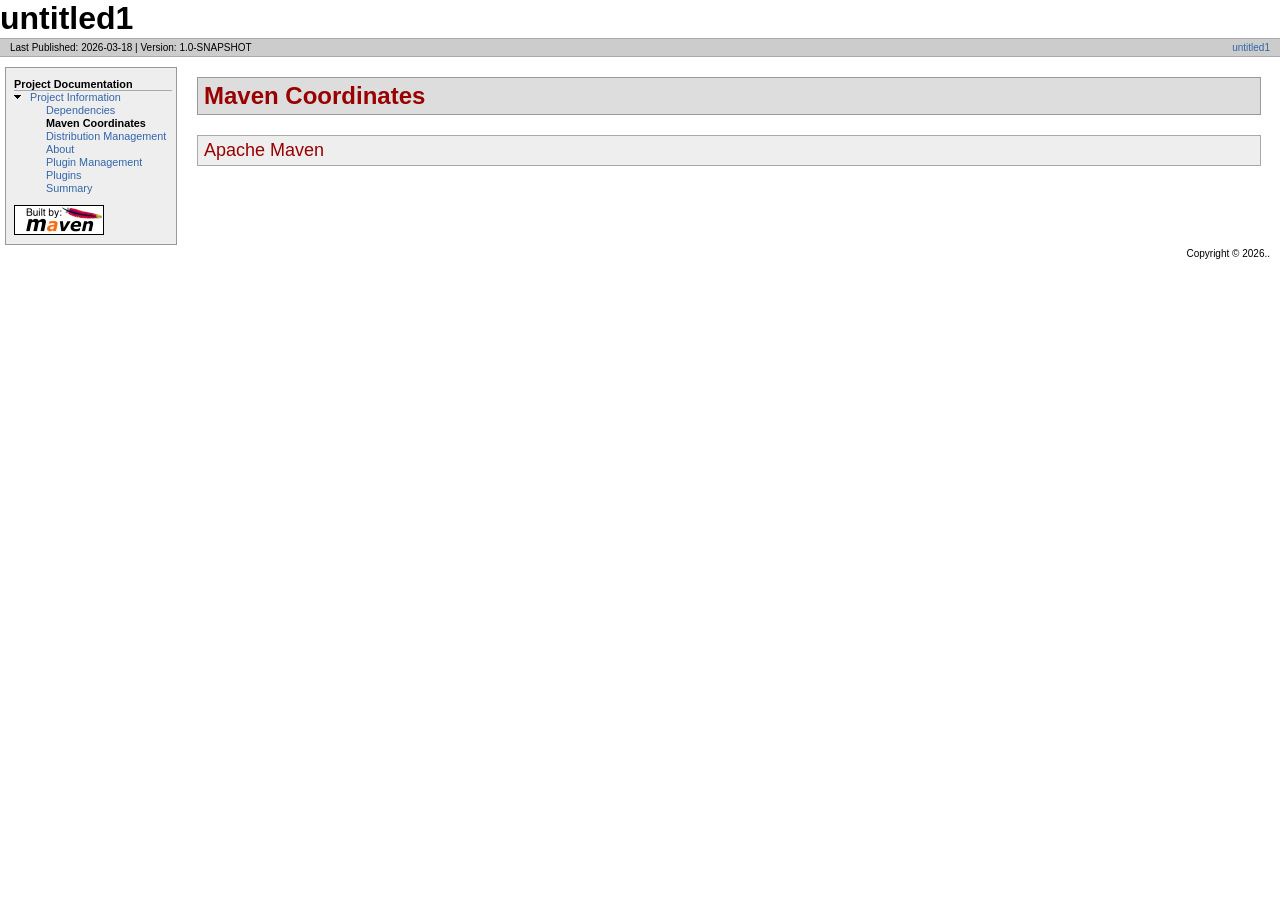
<file: target/site/dependency-info.html>
<!DOCTYPE html>
<!--
 | Generated by Apache Maven Doxia Site Renderer 1.11.1 from org.apache.maven.plugins:maven-project-info-reports-plugin:3.9.0:dependency-info at 2026-03-18

 | Rendered using Apache Maven Default Skin
-->
<html xmlns="http://www.w3.org/1999/xhtml" xml:lang="en" lang="en">
  <head>
    <meta charset="UTF-8" />
    <meta name="viewport" content="width=device-width, initial-scale=1.0" />
    <meta name="generator" content="Apache Maven Doxia Site Renderer 1.11.1" />
    <title>untitled1 &#x2013; Maven Coordinates</title>
    <link rel="stylesheet" href="./css/maven-base.css" />
    <link rel="stylesheet" href="./css/maven-theme.css" />
    <link rel="stylesheet" href="./css/site.css" />
    <link rel="stylesheet" href="./css/print.css" media="print" />
  </head>
  <body class="composite">
    <div id="banner">
<div id="bannerLeft">untitled1
</div>
      <div class="clear">
        <hr/>
      </div>
    </div>
    <div id="breadcrumbs">
      <div class="xleft">
        <span id="publishDate">Last Published: 2026-03-18</span>
           | <span id="projectVersion">Version: 1.0-SNAPSHOT</span>
      </div>
      <div class="xright"><a href="${project.url}" title="untitled1">untitled1</a>      </div>
      <div class="clear">
        <hr/>
      </div>
    </div>
    <div id="leftColumn">
      <div id="navcolumn">
       <h5>Project Documentation</h5>
    <ul>
     <li class="expanded"><a href="project-info.html" title="Project Information">Project Information</a>
      <ul>
       <li class="none"><a href="dependencies.html" title="Dependencies">Dependencies</a></li>
       <li class="none"><strong>Maven Coordinates</strong></li>
       <li class="none"><a href="distribution-management.html" title="Distribution Management">Distribution Management</a></li>
       <li class="none"><a href="index.html" title="About">About</a></li>
       <li class="none"><a href="plugin-management.html" title="Plugin Management">Plugin Management</a></li>
       <li class="none"><a href="plugins.html" title="Plugins">Plugins</a></li>
       <li class="none"><a href="summary.html" title="Summary">Summary</a></li>
      </ul></li>
    </ul>
      <a href="http://maven.apache.org/" title="Built by Maven" class="poweredBy">
        <img class="poweredBy" alt="Built by Maven" src="./images/logos/maven-feather.png" />
      </a>
      </div>
    </div>
    <div id="bodyColumn">
      <div id="contentBox">
<section><a name="Maven_Coordinates"></a>
<h2><a name="Maven_Coordinates"></a>Maven Coordinates</h2><section><a name="Apache_Maven"></a>
<h3><a name="Apache_Maven"></a>Apache Maven</h3>
      </div>
    </div>
    <div class="clear">
      <hr/>
    </div>
    <div id="footer">
      <div class="xright">
        Copyright &#169;      2026..      </div>
      <div class="clear">
        <hr/>
      </div>
    </div>
  </body>
</html>
</file>
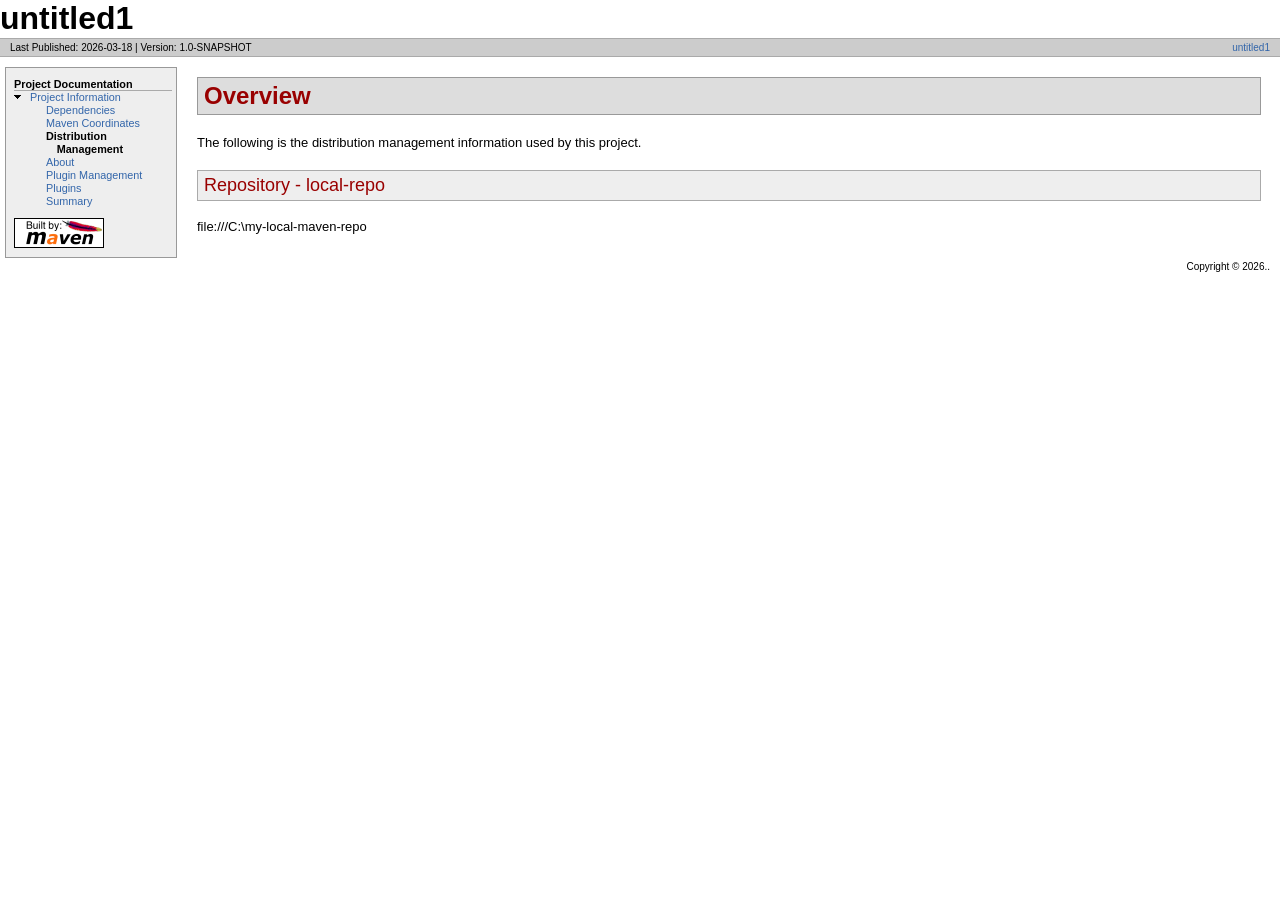
<file: target/site/distribution-management.html>
<!DOCTYPE html>
<!--
 | Generated by Apache Maven Doxia Site Renderer 1.11.1 from org.apache.maven.plugins:maven-project-info-reports-plugin:3.9.0:distribution-management at 2026-03-18

 | Rendered using Apache Maven Default Skin
-->
<html xmlns="http://www.w3.org/1999/xhtml" xml:lang="en" lang="en">
  <head>
    <meta charset="UTF-8" />
    <meta name="viewport" content="width=device-width, initial-scale=1.0" />
    <meta name="generator" content="Apache Maven Doxia Site Renderer 1.11.1" />
    <title>untitled1 &#x2013; Project Distribution Management</title>
    <link rel="stylesheet" href="./css/maven-base.css" />
    <link rel="stylesheet" href="./css/maven-theme.css" />
    <link rel="stylesheet" href="./css/site.css" />
    <link rel="stylesheet" href="./css/print.css" media="print" />
  </head>
  <body class="composite">
    <div id="banner">
<div id="bannerLeft">untitled1
</div>
      <div class="clear">
        <hr/>
      </div>
    </div>
    <div id="breadcrumbs">
      <div class="xleft">
        <span id="publishDate">Last Published: 2026-03-18</span>
           | <span id="projectVersion">Version: 1.0-SNAPSHOT</span>
      </div>
      <div class="xright"><a href="${project.url}" title="untitled1">untitled1</a>      </div>
      <div class="clear">
        <hr/>
      </div>
    </div>
    <div id="leftColumn">
      <div id="navcolumn">
       <h5>Project Documentation</h5>
    <ul>
     <li class="expanded"><a href="project-info.html" title="Project Information">Project Information</a>
      <ul>
       <li class="none"><a href="dependencies.html" title="Dependencies">Dependencies</a></li>
       <li class="none"><a href="dependency-info.html" title="Maven Coordinates">Maven Coordinates</a></li>
       <li class="none"><strong>Distribution Management</strong></li>
       <li class="none"><a href="index.html" title="About">About</a></li>
       <li class="none"><a href="plugin-management.html" title="Plugin Management">Plugin Management</a></li>
       <li class="none"><a href="plugins.html" title="Plugins">Plugins</a></li>
       <li class="none"><a href="summary.html" title="Summary">Summary</a></li>
      </ul></li>
    </ul>
      <a href="http://maven.apache.org/" title="Built by Maven" class="poweredBy">
        <img class="poweredBy" alt="Built by Maven" src="./images/logos/maven-feather.png" />
      </a>
      </div>
    </div>
    <div id="bodyColumn">
      <div id="contentBox">
<section><a name="Overview"></a>
<h2><a name="Overview"></a>Overview</h2>
<p>The following is the distribution management information used by this project.</p><section><a name="Repository_-_local-repo"></a>
<h3><a name="Repository_-_local-repo"></a>Repository - local-repo</h3>
<p>file:///C:\my-local-maven-repo</p></section></section>
      </div>
    </div>
    <div class="clear">
      <hr/>
    </div>
    <div id="footer">
      <div class="xright">
        Copyright &#169;      2026..      </div>
      <div class="clear">
        <hr/>
      </div>
    </div>
  </body>
</html>
</file>
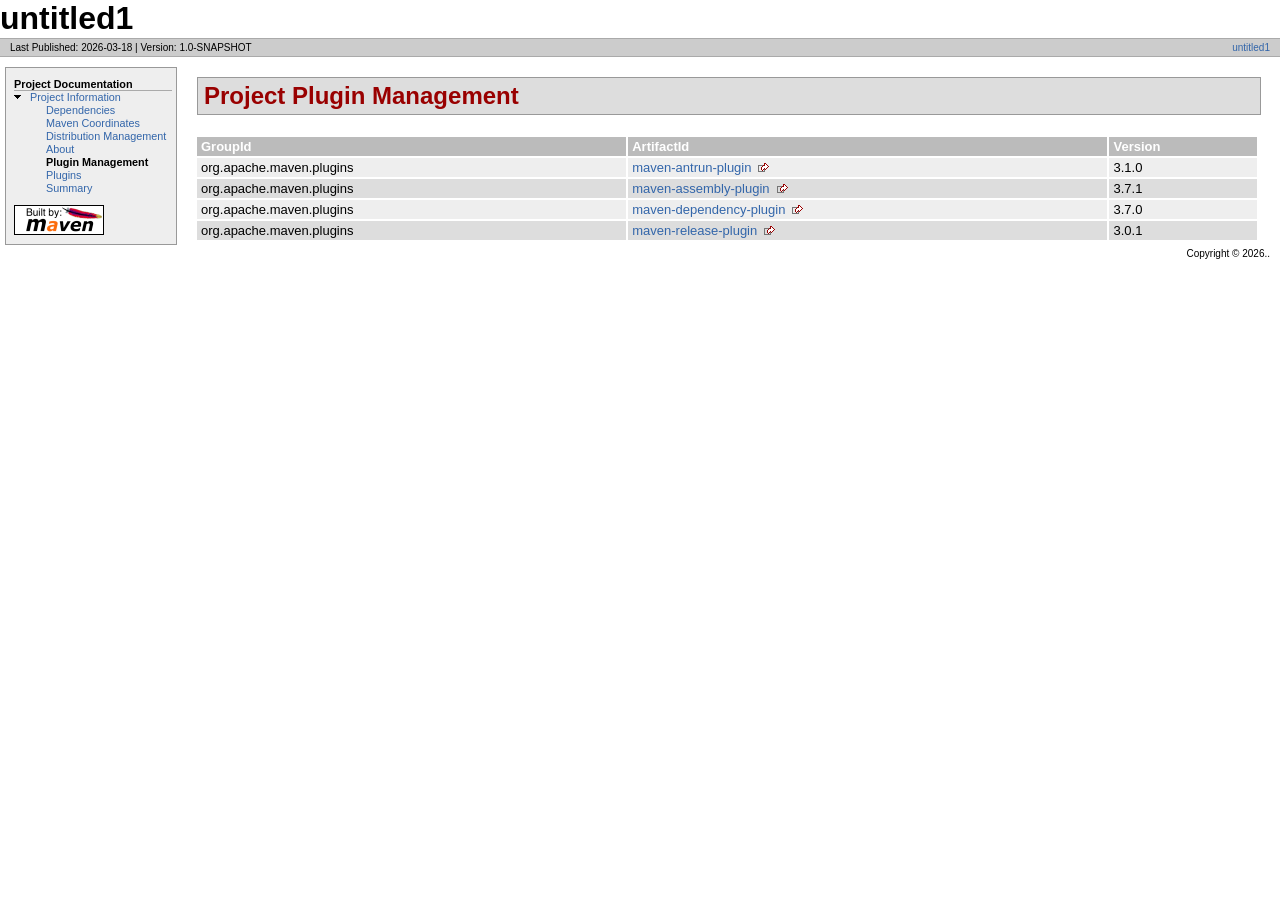
<file: target/site/plugin-management.html>
<!DOCTYPE html>
<!--
 | Generated by Apache Maven Doxia Site Renderer 1.11.1 from org.apache.maven.plugins:maven-project-info-reports-plugin:3.9.0:plugin-management at 2026-03-18

 | Rendered using Apache Maven Default Skin
-->
<html xmlns="http://www.w3.org/1999/xhtml" xml:lang="en" lang="en">
  <head>
    <meta charset="UTF-8" />
    <meta name="viewport" content="width=device-width, initial-scale=1.0" />
    <meta name="generator" content="Apache Maven Doxia Site Renderer 1.11.1" />
    <title>untitled1 &#x2013; Project Plugin Management</title>
    <link rel="stylesheet" href="./css/maven-base.css" />
    <link rel="stylesheet" href="./css/maven-theme.css" />
    <link rel="stylesheet" href="./css/site.css" />
    <link rel="stylesheet" href="./css/print.css" media="print" />
  </head>
  <body class="composite">
    <div id="banner">
<div id="bannerLeft">untitled1
</div>
      <div class="clear">
        <hr/>
      </div>
    </div>
    <div id="breadcrumbs">
      <div class="xleft">
        <span id="publishDate">Last Published: 2026-03-18</span>
           | <span id="projectVersion">Version: 1.0-SNAPSHOT</span>
      </div>
      <div class="xright"><a href="${project.url}" title="untitled1">untitled1</a>      </div>
      <div class="clear">
        <hr/>
      </div>
    </div>
    <div id="leftColumn">
      <div id="navcolumn">
       <h5>Project Documentation</h5>
    <ul>
     <li class="expanded"><a href="project-info.html" title="Project Information">Project Information</a>
      <ul>
       <li class="none"><a href="dependencies.html" title="Dependencies">Dependencies</a></li>
       <li class="none"><a href="dependency-info.html" title="Maven Coordinates">Maven Coordinates</a></li>
       <li class="none"><a href="distribution-management.html" title="Distribution Management">Distribution Management</a></li>
       <li class="none"><a href="index.html" title="About">About</a></li>
       <li class="none"><strong>Plugin Management</strong></li>
       <li class="none"><a href="plugins.html" title="Plugins">Plugins</a></li>
       <li class="none"><a href="summary.html" title="Summary">Summary</a></li>
      </ul></li>
    </ul>
      <a href="http://maven.apache.org/" title="Built by Maven" class="poweredBy">
        <img class="poweredBy" alt="Built by Maven" src="./images/logos/maven-feather.png" />
      </a>
      </div>
    </div>
    <div id="bodyColumn">
      <div id="contentBox">
<section><a name="Project_Plugin_Management"></a>
<h2><a name="Project_Plugin_Management"></a>Project Plugin Management</h2>
<table border="0" class="bodyTable">
<tr class="a">
<th>GroupId</th>
<th>ArtifactId</th>
<th>Version</th></tr>
<tr class="b">
<td>org.apache.maven.plugins</td>
<td><a class="externalLink" href="https://maven.apache.org/plugins/maven-antrun-plugin/">maven-antrun-plugin</a></td>
<td>3.1.0</td></tr>
<tr class="a">
<td>org.apache.maven.plugins</td>
<td><a class="externalLink" href="https://maven.apache.org/plugins/maven-assembly-plugin/">maven-assembly-plugin</a></td>
<td>3.7.1</td></tr>
<tr class="b">
<td>org.apache.maven.plugins</td>
<td><a class="externalLink" href="https://maven.apache.org/plugins/maven-dependency-plugin/">maven-dependency-plugin</a></td>
<td>3.7.0</td></tr>
<tr class="a">
<td>org.apache.maven.plugins</td>
<td><a class="externalLink" href="https://maven.apache.org/maven-release/maven-release-plugin/">maven-release-plugin</a></td>
<td>3.0.1</td></tr></table></section>
      </div>
    </div>
    <div class="clear">
      <hr/>
    </div>
    <div id="footer">
      <div class="xright">
        Copyright &#169;      2026..      </div>
      <div class="clear">
        <hr/>
      </div>
    </div>
  </body>
</html>
</file>
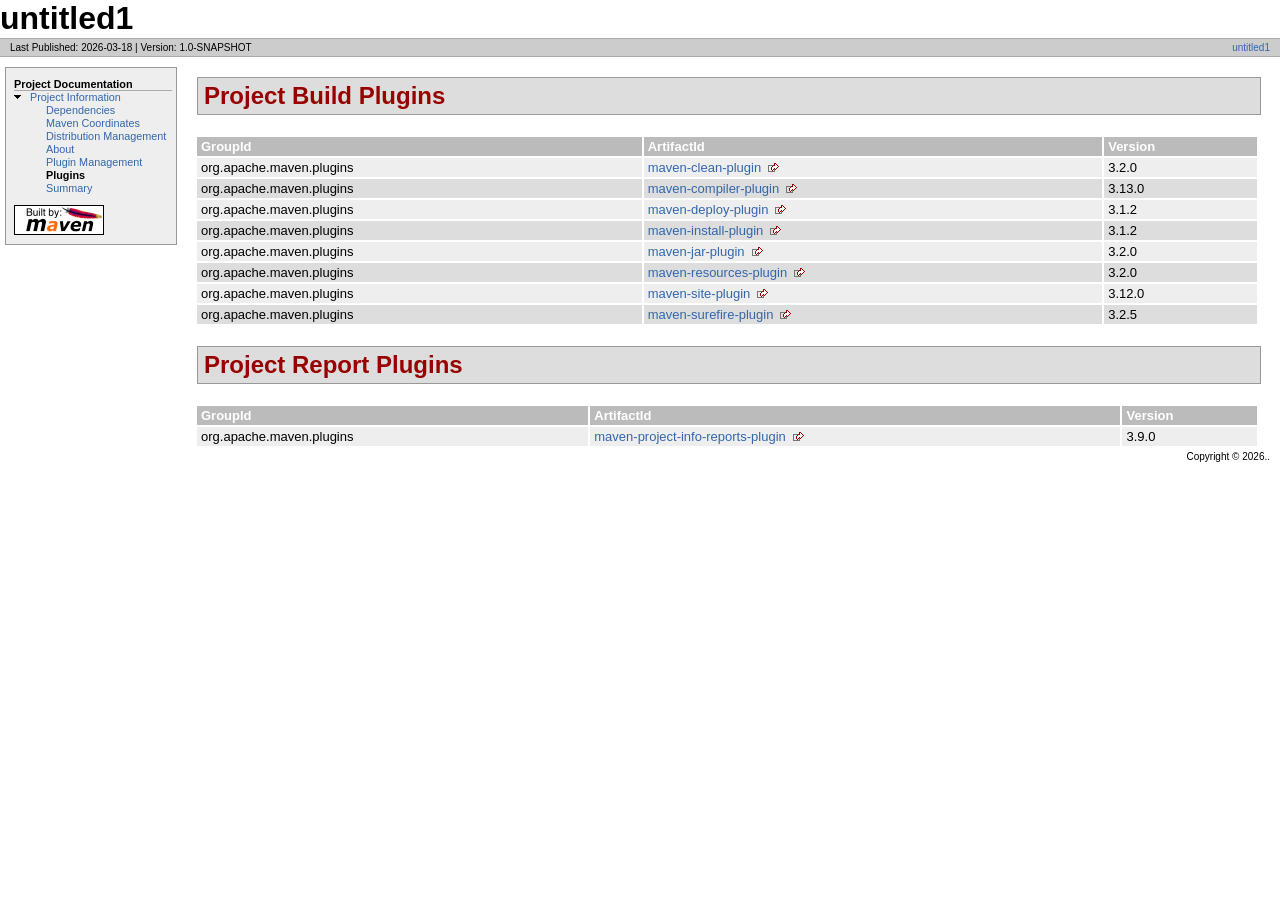
<file: target/site/plugins.html>
<!DOCTYPE html>
<!--
 | Generated by Apache Maven Doxia Site Renderer 1.11.1 from org.apache.maven.plugins:maven-project-info-reports-plugin:3.9.0:plugins at 2026-03-18

 | Rendered using Apache Maven Default Skin
-->
<html xmlns="http://www.w3.org/1999/xhtml" xml:lang="en" lang="en">
  <head>
    <meta charset="UTF-8" />
    <meta name="viewport" content="width=device-width, initial-scale=1.0" />
    <meta name="generator" content="Apache Maven Doxia Site Renderer 1.11.1" />
    <title>untitled1 &#x2013; Project Plugins</title>
    <link rel="stylesheet" href="./css/maven-base.css" />
    <link rel="stylesheet" href="./css/maven-theme.css" />
    <link rel="stylesheet" href="./css/site.css" />
    <link rel="stylesheet" href="./css/print.css" media="print" />
  </head>
  <body class="composite">
    <div id="banner">
<div id="bannerLeft">untitled1
</div>
      <div class="clear">
        <hr/>
      </div>
    </div>
    <div id="breadcrumbs">
      <div class="xleft">
        <span id="publishDate">Last Published: 2026-03-18</span>
           | <span id="projectVersion">Version: 1.0-SNAPSHOT</span>
      </div>
      <div class="xright"><a href="${project.url}" title="untitled1">untitled1</a>      </div>
      <div class="clear">
        <hr/>
      </div>
    </div>
    <div id="leftColumn">
      <div id="navcolumn">
       <h5>Project Documentation</h5>
    <ul>
     <li class="expanded"><a href="project-info.html" title="Project Information">Project Information</a>
      <ul>
       <li class="none"><a href="dependencies.html" title="Dependencies">Dependencies</a></li>
       <li class="none"><a href="dependency-info.html" title="Maven Coordinates">Maven Coordinates</a></li>
       <li class="none"><a href="distribution-management.html" title="Distribution Management">Distribution Management</a></li>
       <li class="none"><a href="index.html" title="About">About</a></li>
       <li class="none"><a href="plugin-management.html" title="Plugin Management">Plugin Management</a></li>
       <li class="none"><strong>Plugins</strong></li>
       <li class="none"><a href="summary.html" title="Summary">Summary</a></li>
      </ul></li>
    </ul>
      <a href="http://maven.apache.org/" title="Built by Maven" class="poweredBy">
        <img class="poweredBy" alt="Built by Maven" src="./images/logos/maven-feather.png" />
      </a>
      </div>
    </div>
    <div id="bodyColumn">
      <div id="contentBox">
<section><a name="Project_Build_Plugins"></a>
<h2><a name="Project_Build_Plugins"></a>Project Build Plugins</h2>
<table border="0" class="bodyTable">
<tr class="a">
<th>GroupId</th>
<th>ArtifactId</th>
<th>Version</th></tr>
<tr class="b">
<td>org.apache.maven.plugins</td>
<td><a class="externalLink" href="https://maven.apache.org/plugins/maven-clean-plugin/">maven-clean-plugin</a></td>
<td>3.2.0</td></tr>
<tr class="a">
<td>org.apache.maven.plugins</td>
<td><a class="externalLink" href="https://maven.apache.org/plugins/maven-compiler-plugin/">maven-compiler-plugin</a></td>
<td>3.13.0</td></tr>
<tr class="b">
<td>org.apache.maven.plugins</td>
<td><a class="externalLink" href="https://maven.apache.org/plugins/maven-deploy-plugin/">maven-deploy-plugin</a></td>
<td>3.1.2</td></tr>
<tr class="a">
<td>org.apache.maven.plugins</td>
<td><a class="externalLink" href="https://maven.apache.org/plugins/maven-install-plugin/">maven-install-plugin</a></td>
<td>3.1.2</td></tr>
<tr class="b">
<td>org.apache.maven.plugins</td>
<td><a class="externalLink" href="https://maven.apache.org/plugins/maven-jar-plugin/">maven-jar-plugin</a></td>
<td>3.2.0</td></tr>
<tr class="a">
<td>org.apache.maven.plugins</td>
<td><a class="externalLink" href="https://maven.apache.org/plugins/maven-resources-plugin/">maven-resources-plugin</a></td>
<td>3.2.0</td></tr>
<tr class="b">
<td>org.apache.maven.plugins</td>
<td><a class="externalLink" href="https://maven.apache.org/plugins/maven-site-plugin/">maven-site-plugin</a></td>
<td>3.12.0</td></tr>
<tr class="a">
<td>org.apache.maven.plugins</td>
<td><a class="externalLink" href="https://maven.apache.org/surefire/maven-surefire-plugin/">maven-surefire-plugin</a></td>
<td>3.2.5</td></tr></table></section><section><a name="Project_Report_Plugins"></a>
<h2><a name="Project_Report_Plugins"></a>Project Report Plugins</h2>
<table border="0" class="bodyTable">
<tr class="a">
<th>GroupId</th>
<th>ArtifactId</th>
<th>Version</th></tr>
<tr class="b">
<td>org.apache.maven.plugins</td>
<td><a class="externalLink" href="https://maven.apache.org/plugins/maven-project-info-reports-plugin/">maven-project-info-reports-plugin</a></td>
<td>3.9.0</td></tr></table></section>
      </div>
    </div>
    <div class="clear">
      <hr/>
    </div>
    <div id="footer">
      <div class="xright">
        Copyright &#169;      2026..      </div>
      <div class="clear">
        <hr/>
      </div>
    </div>
  </body>
</html>
</file>
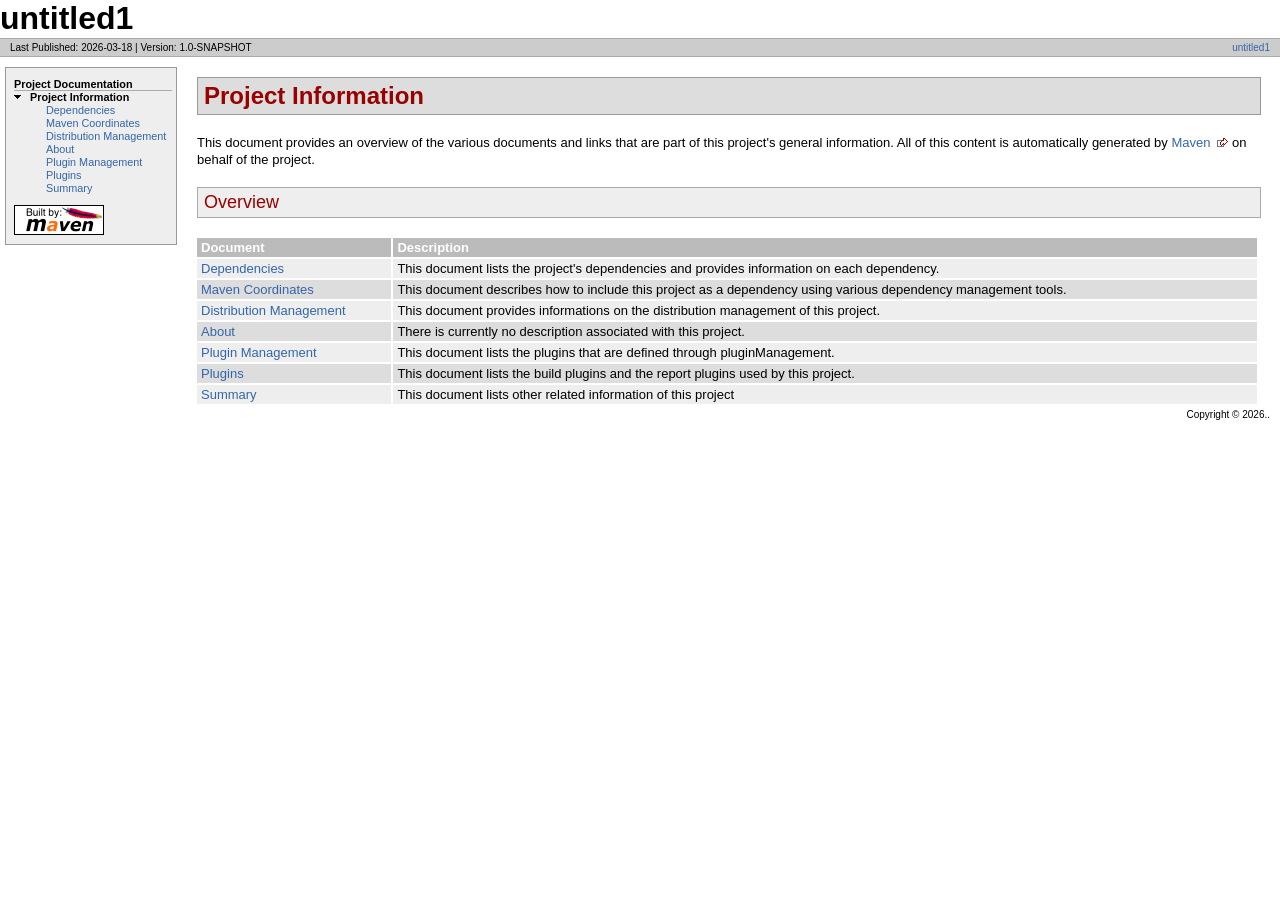
<file: target/site/project-info.html>
<!DOCTYPE html>
<!--
 | Generated by Apache Maven Doxia Site Renderer 1.11.1 from org.apache.maven.plugins:maven-site-plugin:3.12.0:CategorySummaryDocumentRenderer at 2026-03-18

 | Rendered using Apache Maven Default Skin
-->
<html xmlns="http://www.w3.org/1999/xhtml" xml:lang="en" lang="en">
  <head>
    <meta charset="UTF-8" />
    <meta name="viewport" content="width=device-width, initial-scale=1.0" />
    <meta name="generator" content="Apache Maven Doxia Site Renderer 1.11.1" />
    <title>untitled1 &#x2013; Project Information</title>
    <link rel="stylesheet" href="./css/maven-base.css" />
    <link rel="stylesheet" href="./css/maven-theme.css" />
    <link rel="stylesheet" href="./css/site.css" />
    <link rel="stylesheet" href="./css/print.css" media="print" />
  </head>
  <body class="composite">
    <div id="banner">
<div id="bannerLeft">untitled1
</div>
      <div class="clear">
        <hr/>
      </div>
    </div>
    <div id="breadcrumbs">
      <div class="xleft">
        <span id="publishDate">Last Published: 2026-03-18</span>
           | <span id="projectVersion">Version: 1.0-SNAPSHOT</span>
      </div>
      <div class="xright"><a href="${project.url}" title="untitled1">untitled1</a>      </div>
      <div class="clear">
        <hr/>
      </div>
    </div>
    <div id="leftColumn">
      <div id="navcolumn">
       <h5>Project Documentation</h5>
    <ul>
     <li class="expanded"><strong>Project Information</strong>
      <ul>
       <li class="none"><a href="dependencies.html" title="Dependencies">Dependencies</a></li>
       <li class="none"><a href="dependency-info.html" title="Maven Coordinates">Maven Coordinates</a></li>
       <li class="none"><a href="distribution-management.html" title="Distribution Management">Distribution Management</a></li>
       <li class="none"><a href="index.html" title="About">About</a></li>
       <li class="none"><a href="plugin-management.html" title="Plugin Management">Plugin Management</a></li>
       <li class="none"><a href="plugins.html" title="Plugins">Plugins</a></li>
       <li class="none"><a href="summary.html" title="Summary">Summary</a></li>
      </ul></li>
    </ul>
      <a href="http://maven.apache.org/" title="Built by Maven" class="poweredBy">
        <img class="poweredBy" alt="Built by Maven" src="./images/logos/maven-feather.png" />
      </a>
      </div>
    </div>
    <div id="bodyColumn">
      <div id="contentBox">
<section>
<h2><a name="Project_Information"></a>Project Information</h2>
<p>This document provides an overview of the various documents and links that are part of this project's general information. All of this content is automatically generated by <a class="externalLink" href="http://maven.apache.org">Maven</a> on behalf of the project.</p><section>
<h3><a name="Overview"></a>Overview</h3>
<table border="0" class="bodyTable">
<tr class="a">
<th>Document</th>
<th>Description</th></tr>
<tr class="b">
<td align="left"><a href="dependencies.html">Dependencies</a></td>
<td align="left">This document lists the project's dependencies and provides information on each dependency.</td></tr>
<tr class="a">
<td align="left"><a href="dependency-info.html">Maven Coordinates</a></td>
<td align="left">This document describes how to include this project as a dependency using various dependency management tools.</td></tr>
<tr class="b">
<td align="left"><a href="distribution-management.html">Distribution Management</a></td>
<td align="left">This document provides informations on the distribution management of this project.</td></tr>
<tr class="a">
<td align="left"><a href="index.html">About</a></td>
<td align="left">There is currently no description associated with this project.</td></tr>
<tr class="b">
<td align="left"><a href="plugin-management.html">Plugin Management</a></td>
<td align="left">This document lists the plugins that are defined through pluginManagement.</td></tr>
<tr class="a">
<td align="left"><a href="plugins.html">Plugins</a></td>
<td align="left">This document lists the build plugins and the report plugins used by this project.</td></tr>
<tr class="b">
<td align="left"><a href="summary.html">Summary</a></td>
<td align="left">This document lists other related information of this project</td></tr></table></section></section>
      </div>
    </div>
    <div class="clear">
      <hr/>
    </div>
    <div id="footer">
      <div class="xright">
        Copyright &#169;      2026..      </div>
      <div class="clear">
        <hr/>
      </div>
    </div>
  </body>
</html>
</file>
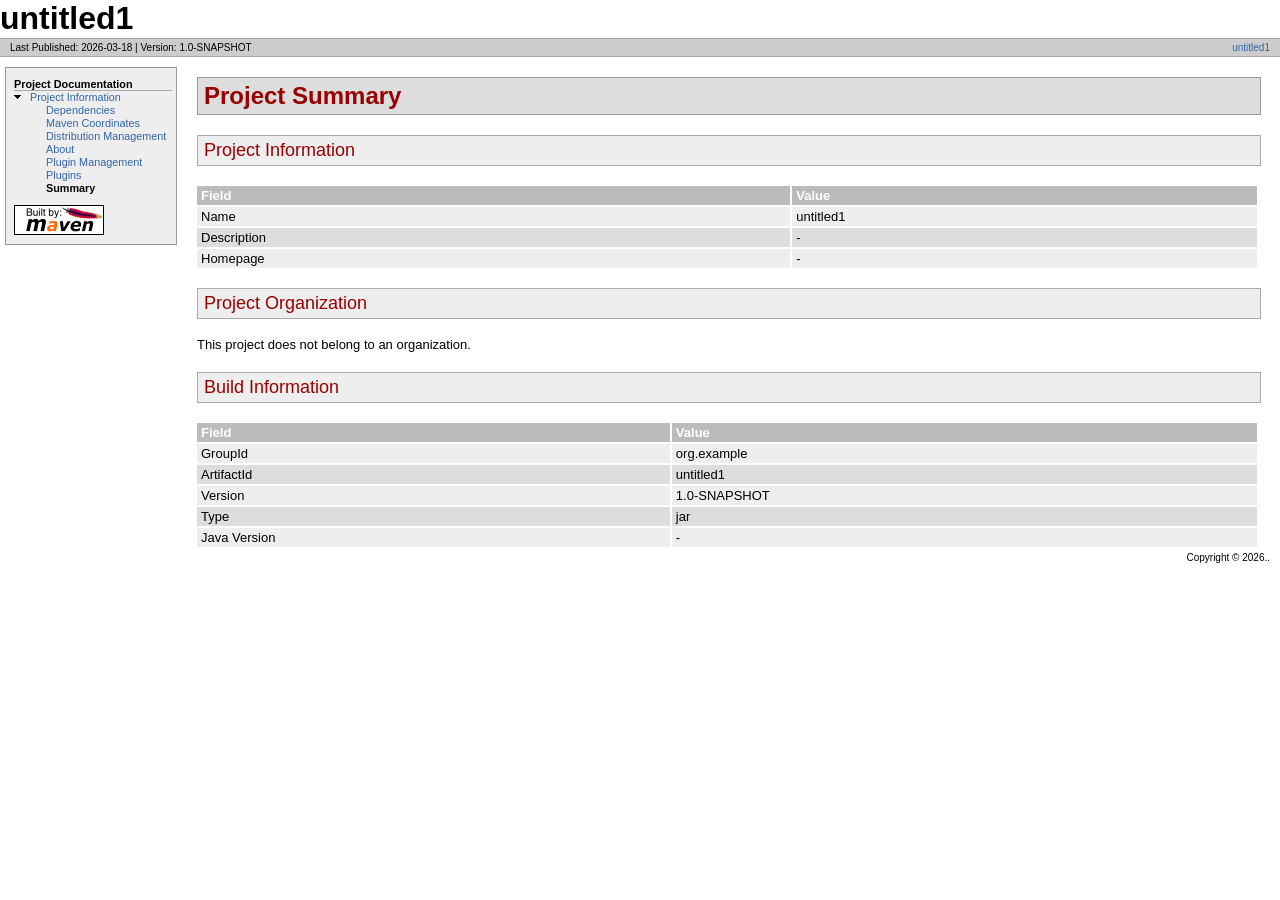
<file: target/site/summary.html>
<!DOCTYPE html>
<!--
 | Generated by Apache Maven Doxia Site Renderer 1.11.1 from org.apache.maven.plugins:maven-project-info-reports-plugin:3.9.0:summary at 2026-03-18

 | Rendered using Apache Maven Default Skin
-->
<html xmlns="http://www.w3.org/1999/xhtml" xml:lang="en" lang="en">
  <head>
    <meta charset="UTF-8" />
    <meta name="viewport" content="width=device-width, initial-scale=1.0" />
    <meta name="generator" content="Apache Maven Doxia Site Renderer 1.11.1" />
    <title>untitled1 &#x2013; Project Summary</title>
    <link rel="stylesheet" href="./css/maven-base.css" />
    <link rel="stylesheet" href="./css/maven-theme.css" />
    <link rel="stylesheet" href="./css/site.css" />
    <link rel="stylesheet" href="./css/print.css" media="print" />
  </head>
  <body class="composite">
    <div id="banner">
<div id="bannerLeft">untitled1
</div>
      <div class="clear">
        <hr/>
      </div>
    </div>
    <div id="breadcrumbs">
      <div class="xleft">
        <span id="publishDate">Last Published: 2026-03-18</span>
           | <span id="projectVersion">Version: 1.0-SNAPSHOT</span>
      </div>
      <div class="xright"><a href="${project.url}" title="untitled1">untitled1</a>      </div>
      <div class="clear">
        <hr/>
      </div>
    </div>
    <div id="leftColumn">
      <div id="navcolumn">
       <h5>Project Documentation</h5>
    <ul>
     <li class="expanded"><a href="project-info.html" title="Project Information">Project Information</a>
      <ul>
       <li class="none"><a href="dependencies.html" title="Dependencies">Dependencies</a></li>
       <li class="none"><a href="dependency-info.html" title="Maven Coordinates">Maven Coordinates</a></li>
       <li class="none"><a href="distribution-management.html" title="Distribution Management">Distribution Management</a></li>
       <li class="none"><a href="index.html" title="About">About</a></li>
       <li class="none"><a href="plugin-management.html" title="Plugin Management">Plugin Management</a></li>
       <li class="none"><a href="plugins.html" title="Plugins">Plugins</a></li>
       <li class="none"><strong>Summary</strong></li>
      </ul></li>
    </ul>
      <a href="http://maven.apache.org/" title="Built by Maven" class="poweredBy">
        <img class="poweredBy" alt="Built by Maven" src="./images/logos/maven-feather.png" />
      </a>
      </div>
    </div>
    <div id="bodyColumn">
      <div id="contentBox">
<section><a name="Project_Summary"></a>
<h2><a name="Project_Summary"></a>Project Summary</h2><section><a name="Project_Information"></a>
<h3><a name="Project_Information"></a>Project Information</h3>
<table border="0" class="bodyTable">
<tr class="a">
<th>Field</th>
<th>Value</th></tr>
<tr class="b">
<td>Name</td>
<td>untitled1</td></tr>
<tr class="a">
<td>Description</td>
<td>-</td></tr>
<tr class="b">
<td>Homepage</td>
<td>-</td></tr></table></section><section><a name="Project_Organization"></a>
<h3><a name="Project_Organization"></a>Project Organization</h3>
<p>This project does not belong to an organization.</p></section><section><a name="Build_Information"></a>
<h3><a name="Build_Information"></a>Build Information</h3>
<table border="0" class="bodyTable">
<tr class="a">
<th>Field</th>
<th>Value</th></tr>
<tr class="b">
<td>GroupId</td>
<td>org.example</td></tr>
<tr class="a">
<td>ArtifactId</td>
<td>untitled1</td></tr>
<tr class="b">
<td>Version</td>
<td>1.0-SNAPSHOT</td></tr>
<tr class="a">
<td>Type</td>
<td>jar</td></tr>
<tr class="b">
<td>Java Version</td>
<td>-</td></tr></table></section></section>
      </div>
    </div>
    <div class="clear">
      <hr/>
    </div>
    <div id="footer">
      <div class="xright">
        Copyright &#169;      2026..      </div>
      <div class="clear">
        <hr/>
      </div>
    </div>
  </body>
</html>
</file>
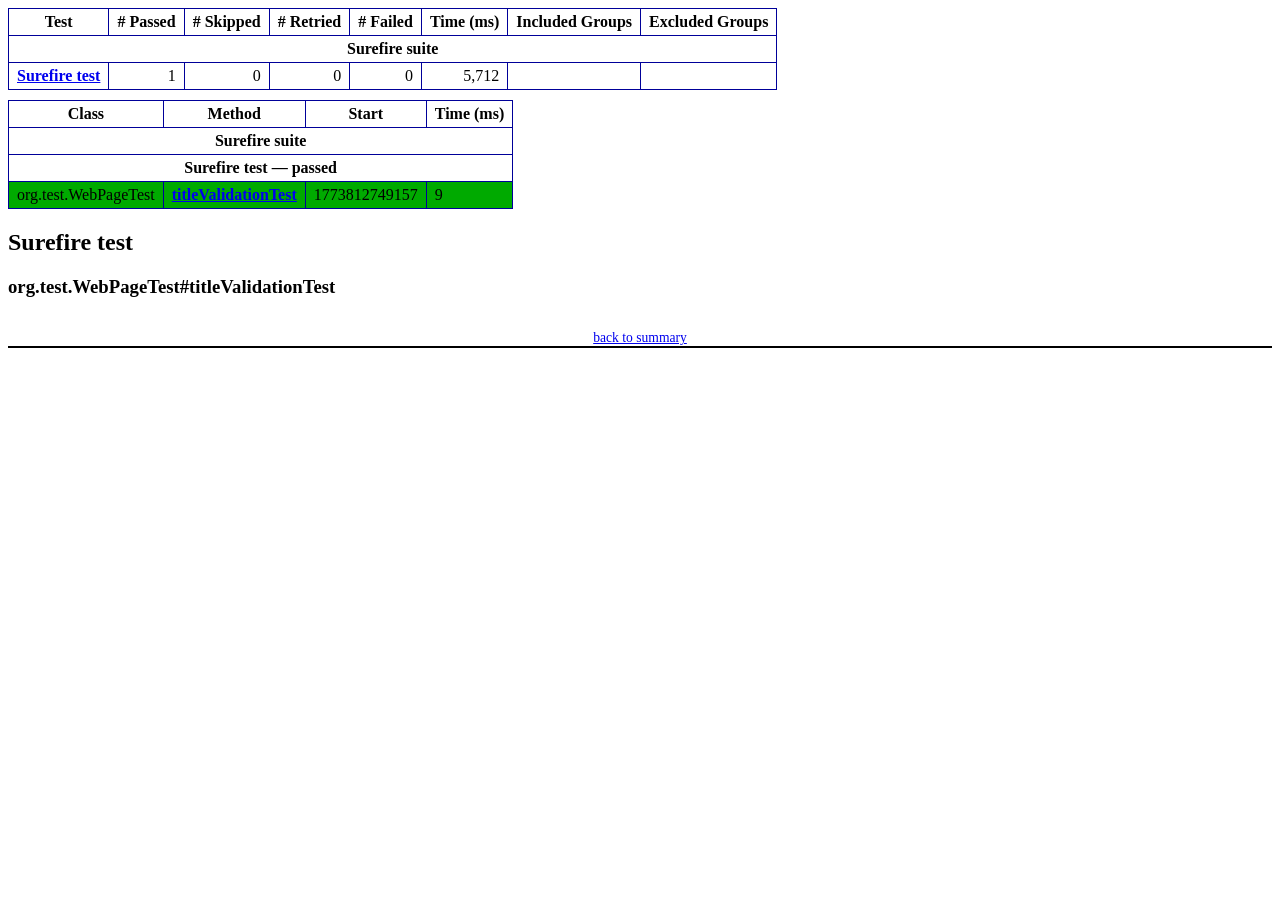
<file: target/surefire-reports/emailable-report.html>
<!DOCTYPE html PUBLIC "-//W3C//DTD XHTML 1.1//EN" "https://www.w3.org/TR/xhtml11/DTD/xhtml11.dtd">
<html xmlns="https://www.w3.org/1999/xhtml">
<head>
<meta http-equiv="content-type" content="text/html; charset=UTF-8"/>
<title>TestNG Report</title>
<style type="text/css">table {margin-bottom:10px;border-collapse:collapse;empty-cells:show}th,td {border:1px solid #009;padding:.25em .5em}th {vertical-align:bottom}td {vertical-align:top}table a {font-weight:bold}.stripe td {background-color: #E6EBF9}.num {text-align:right}.passedodd td {background-color: #3F3}.passedeven td {background-color: #0A0}.skippedodd td {background-color: #DDD}.skippedeven td {background-color: #CCC}.failedodd td,.attn {background-color: #F33}.failedeven td,.stripe .attn {background-color: #D00}.stacktrace {white-space:pre;font-family:monospace}.totop {font-size:85%;text-align:center;border-bottom:2px solid #000}.invisible {display:none}</style>
</head>
<body>
<table>
<tr><th>Test</th><th># Passed</th><th># Skipped</th><th># Retried</th><th># Failed</th><th>Time (ms)</th><th>Included Groups</th><th>Excluded Groups</th></tr>
<tr><th colspan="8">Surefire suite</th></tr>
<tr><td><a href="#t0">Surefire test</a></td><td class="num">1</td><td class="num">0</td><td class="num">0</td><td class="num">0</td><td class="num">5,712</td><td></td><td></td></tr>
</table>
<table id='summary'><thead><tr><th>Class</th><th>Method</th><th>Start</th><th>Time (ms)</th></tr></thead><tbody><tr><th colspan="4">Surefire suite</th></tr></tbody><tbody id="t0"><tr><th colspan="4">Surefire test &#8212; passed</th></tr><tr class="passedeven"><td rowspan="1">org.test.WebPageTest</td><td><a href="#m0">titleValidationTest</a></td><td rowspan="1">1773812749157</td><td rowspan="1">9</td></tr></tbody>
</table>
<h2>Surefire test</h2><h3 id="m0">org.test.WebPageTest#titleValidationTest</h3><table class="result"><tr><th class="invisible"/></tr></table><p class="totop"><a href="#summary">back to summary</a></p>
</body>
</html>
</file>
<file: docs/style.css>
body {
    font-family: Helvetica, Arial, sans-serif;
    background-color: #f4f4f4;
    text-align: center;
}

header img {
    width: 100px;
}
</file>
<file: target/site/css/maven-base.css>
/*
 * Licensed to the Apache Software Foundation (ASF) under one
 * or more contributor license agreements.  See the NOTICE file
 * distributed with this work for additional information
 * regarding copyright ownership.  The ASF licenses this file
 * to you under the Apache License, Version 2.0 (the
 * "License"); you may not use this file except in compliance
 * with the License.  You may obtain a copy of the License at
 *
 *   http://www.apache.org/licenses/LICENSE-2.0
 *
 * Unless required by applicable law or agreed to in writing,
 * software distributed under the License is distributed on an
 * "AS IS" BASIS, WITHOUT WARRANTIES OR CONDITIONS OF ANY
 * KIND, either express or implied.  See the License for the
 * specific language governing permissions and limitations
 * under the License.
 */

body {
  margin: 0px;
  padding: 0px;
}
table {
  padding:0px;
  width: 100%;
  margin-left: -2px;
  margin-right: -2px;
}
acronym {
  cursor: help;
  border-bottom: 1px dotted #feb;
}
table.bodyTable th, table.bodyTable td {
  padding: 2px 4px 2px 4px;
  vertical-align: top;
}
div.clear {
  clear:both;
  visibility: hidden;
}
div.clear hr {
  display: none;
}
#bannerLeft, #bannerRight {
  font-size: xx-large;
  font-weight: bold;
}
#bannerLeft img, #bannerRight img {
  margin: 0px;
}
.xleft, #bannerLeft img {
  float:left;
}
.xright, #bannerRight {
  float:right;
}
#banner {
  padding: 0px;
}
#breadcrumbs {
  padding: 3px 10px 3px 10px;
}
#leftColumn {
 width: 170px;
 float:left;
 overflow: auto;
}
#bodyColumn {
  margin-right: 1.5em;
  margin-left: 197px;
}
#legend {
  padding: 8px 0 8px 0;
}
#navcolumn {
  padding: 8px 4px 0 8px;
}
#navcolumn h5 {
  margin: 0;
  padding: 0;
  font-size: small;
}
#navcolumn ul {
  margin: 0;
  padding: 0;
  font-size: small;
}
#navcolumn li {
  list-style-type: none;
  background-image: none;
  background-repeat: no-repeat;
  background-position: 0 0.4em;
  padding-left: 16px;
  list-style-position: outside;
  line-height: 1.2em;
  font-size: smaller;
}
#navcolumn li.expanded {
  background-image: url(../images/expanded.gif);
}
#navcolumn li.collapsed {
  background-image: url(../images/collapsed.gif);
}
#navcolumn li.none {
  text-indent: -1em;
  margin-left: 1em;
}
#poweredBy {
  text-align: center;
}
#navcolumn img {
  margin-top: 10px;
  margin-bottom: 3px;
}
#poweredBy img {
  display:block;
  margin: 20px 0 20px 17px;
}
#search img {
    margin: 0px;
    display: block;
}
#search #q, #search #btnG {
    border: 1px solid #999;
    margin-bottom:10px;
}
#search form {
    margin: 0px;
}
#lastPublished {
  font-size: x-small;
}
.navSection {
  margin-bottom: 2px;
  padding: 8px;
}
.navSectionHead {
  font-weight: bold;
  font-size: x-small;
}
.section {
  padding: 4px;
}
#footer {
  padding: 3px 10px 3px 10px;
  font-size: x-small;
}
#breadcrumbs {
  font-size: x-small;
  margin: 0pt;
}
.source {
  padding: 12px;
  margin: 1em 7px 1em 7px;
}
.source pre {
  margin: 0px;
  padding: 0px;
}
#navcolumn img.imageLink, .imageLink {
  padding-left: 0px;
  padding-bottom: 0px;
  padding-top: 0px;
  padding-right: 2px;
  border: 0px;
  margin: 0px;
}
</file>
<file: target/site/css/maven-theme.css>
/*
 * Licensed to the Apache Software Foundation (ASF) under one
 * or more contributor license agreements.  See the NOTICE file
 * distributed with this work for additional information
 * regarding copyright ownership.  The ASF licenses this file
 * to you under the Apache License, Version 2.0 (the
 * "License"); you may not use this file except in compliance
 * with the License.  You may obtain a copy of the License at
 *
 *   http://www.apache.org/licenses/LICENSE-2.0
 *
 * Unless required by applicable law or agreed to in writing,
 * software distributed under the License is distributed on an
 * "AS IS" BASIS, WITHOUT WARRANTIES OR CONDITIONS OF ANY
 * KIND, either express or implied.  See the License for the
 * specific language governing permissions and limitations
 * under the License.
 */

body {
  padding: 0px 0px 10px 0px;
}
body, td, select, input, li{
  font-family: Verdana, Helvetica, Arial, sans-serif;
  font-size: 13px;
}
code{
  font-family: Courier, monospace;
  font-size: 13px;
}
a {
  text-decoration: none;
}
a:link {
  color:#36a;
}
a:visited  {
  color:#47a;
}
a:active, a:hover {
  color:#69c;
}
#legend li.externalLink {
  background: url(../images/external.png) left top no-repeat;
  padding-left: 18px;
}
a.externalLink, a.externalLink:link, a.externalLink:visited, a.externalLink:active, a.externalLink:hover {
  background: url(../images/external.png) right center no-repeat;
  padding-right: 18px;
}
#legend li.newWindow {
  background: url(../images/newwindow.png) left top no-repeat;
  padding-left: 18px;
}
a.newWindow, a.newWindow:link, a.newWindow:visited, a.newWindow:active, a.newWindow:hover {
  background: url(../images/newwindow.png) right center no-repeat;
  padding-right: 18px;
}
h2 {
  padding: 4px 4px 4px 6px;
  border: 1px solid #999;
  color: #900;
  background-color: #ddd;
  font-weight:900;
  font-size: x-large;
}
h3 {
  padding: 4px 4px 4px 6px;
  border: 1px solid #aaa;
  color: #900;
  background-color: #eee;
  font-weight: normal;
  font-size: large;
}
h4 {
  padding: 4px 4px 4px 6px;
  border: 1px solid #bbb;
  color: #900;
  background-color: #fff;
  font-weight: normal;
  font-size: large;
}
h5 {
  padding: 4px 4px 4px 6px;
  color: #900;
  font-size: medium;
}
p {
  line-height: 1.3em;
  font-size: small;
}
#breadcrumbs {
  border-top: 1px solid #aaa;
  border-bottom: 1px solid #aaa;
  background-color: #ccc;
}
#leftColumn {
  margin: 10px 0 0 5px;
  border: 1px solid #999;
  background-color: #eee;
  padding-bottom: 3px; /* IE-9 scrollbar-fix */
}
#navcolumn h5 {
  font-size: smaller;
  border-bottom: 1px solid #aaaaaa;
  padding-top: 2px;
  color: #000;
}

table.bodyTable th {
  color: white;
  background-color: #bbb;
  text-align: left;
  font-weight: bold;
}

table.bodyTable th, table.bodyTable td {
  font-size: 1em;
}

table.bodyTable tr.a {
  background-color: #ddd;
}

table.bodyTable tr.b {
  background-color: #eee;
}

.source {
  border: 1px solid #999;
}
dl {
  padding: 4px 4px 4px 6px;
  border: 1px solid #aaa;
  background-color: #ffc;
}
dt {
  color: #900;
}
#organizationLogo img, #projectLogo img, #projectLogo span{
  margin: 8px;
}
#banner {
  border-bottom: 1px solid #fff;
}
.errormark, .warningmark, .donemark, .infomark {
  background: url(../images/icon_error_sml.gif) no-repeat;
}

.warningmark {
  background-image: url(../images/icon_warning_sml.gif);
}

.donemark {
  background-image: url(../images/icon_success_sml.gif);
}

.infomark {
  background-image: url(../images/icon_info_sml.gif);
}
</file>
<file: target/site/css/site.css>
/* You can override this file with your own styles */
</file>
<file: target/site/css/print.css>
/*
 * Licensed to the Apache Software Foundation (ASF) under one
 * or more contributor license agreements.  See the NOTICE file
 * distributed with this work for additional information
 * regarding copyright ownership.  The ASF licenses this file
 * to you under the Apache License, Version 2.0 (the
 * "License"); you may not use this file except in compliance
 * with the License.  You may obtain a copy of the License at
 *
 *   http://www.apache.org/licenses/LICENSE-2.0
 *
 * Unless required by applicable law or agreed to in writing,
 * software distributed under the License is distributed on an
 * "AS IS" BASIS, WITHOUT WARRANTIES OR CONDITIONS OF ANY
 * KIND, either express or implied.  See the License for the
 * specific language governing permissions and limitations
 * under the License.
 */

#banner, #footer, #leftcol, #breadcrumbs, .docs #toc, .docs .courtesylinks, #leftColumn, #navColumn {
	display: none !important;
}
#bodyColumn, body.docs div.docs {
	margin: 0 !important;
	border: none !important
}
</file>
<file: target/surefire-reports/testng-reports1.css>
body {
    background-color: whitesmoke;
    margin: 0 0 5px 5px;
}
ul {
     margin-top: 10px;
     margin-left:-10px;
}
 li {
     font-family: "Helvetica Neue", Helvetica, Arial, sans-serif;
     padding:5px 5px;
 }
 a {
     text-decoration: none;
     color: black;
     font-size: 14px;
 }

 a:hover {
    color:black ;
    text-decoration: underline;
 }

 .navigator-selected {
     /* #ffa500; Mouse hover color after click Orange.*/
     background:#027368
 }

 .wrapper {
     position: absolute;
     top: 60px;
     bottom: 0;
     left: 400px;
     right: 0;
     margin-right:9px;
     overflow: auto;/*imortant*/
 }

 .navigator-root {
     position: absolute;
     top: 60px;
     bottom: 0;
     left: 0;
     width: 400px;
     overflow-y: auto;/*important*/
 }

 .suite {
     margin: -5px 10px 10px 5px;
     background-color: whitesmoke ;/*Colour of the left bside box*/
 }

 .suite-name {
     font-size: 24px;
     font-family: "Helvetica Neue", Helvetica, Arial, sans-serif;/*All TEST SUITE*/
     color: white;
 }

 .main-panel-header {
     padding: 5px;
     background-color: #027368; /*afeeee*/;
     font-family: "Helvetica Neue", Helvetica, Arial, sans-serif;
     color:white;
     font-size: 18px;
 }

 .main-panel-content {
     padding: 5px;
     margin-bottom: 10px;
     background-color: #CCD0D1; /*d0ffff*/; /*Belongs to backGround of rightSide boxes*/
 }

 .rounded-window {
     border-style: dotted;
     border-width: 1px;/*Border of left Side box*/
     background-color: whitesmoke;
     border-radius: 10px;
 }

 .rounded-window-top {
     border-top-right-radius: 10px 10px;
     border-top-left-radius: 10px 10px;
     border-style: solid;
     border-width: 1px;
     overflow: auto;/*Top of RightSide box*/
 }

 .light-rounded-window-top {
     background-color: #027368;
     padding-left:120px;
     border-radius: 10px;

 }

 .rounded-window-bottom {
     border-bottom-right-radius: 10px 10px;
     border-bottom-left-radius: 10px 10px;
     overflow: auto;/*Bottom of rightSide box*/
 }

 .method-name {
     font-size: 14px;
     font-family: "Helvetica Neue", Helvetica, Arial, sans-serif;
     font-weight: bold;
 }

 .method-content {
     border-style: solid;
     border-width: 0 0 1px 0;
     margin-bottom: 10px;
     padding-bottom: 5px;
     width: 100%;
 }

 .parameters {
     font-size: 14px;
     font-family: "Helvetica Neue", Helvetica, Arial, sans-serif;
 }

 .stack-trace {
     white-space: pre;
     font-family: "Helvetica Neue", Helvetica, Arial, sans-serif;
     font-size: 12px;
     font-weight: bold;
     margin-top: 0;
     margin-left: 20px; /*Error Stack Trace Message*/
 }

 .testng-xml {
    font-family: "Helvetica Neue", Helvetica, Arial, sans-serif;
 }

 .method-list-content {
     margin-left: 10px;
 }

 .navigator-suite-content {
     margin-left: 10px;
     font: 12px 'Lucida Grande';
 }

 .suite-section-title {
     font-family: "Helvetica Neue", Helvetica, Arial, sans-serif;
     font-size: 14px;
     font-weight:bold;
     background-color: #8C8887;
     margin-left: -10px;
     margin-top:10px;
     padding:6px;
 }

 .suite-section-content {
     list-style-image: url(bullet_point.png);
     background-color: whitesmoke;
     font-family: "Helvetica Neue", Helvetica, Arial, sans-serif;
     overflow: hidden;
 }

 .top-banner-root {
     position: absolute;
     top: 0;
     height: 45px;
     left: 0;
     right: 0;
     padding: 5px;
     margin: 0 0 5px 0;
     background-color: #027368;
     font-family: "Helvetica Neue", Helvetica, Arial, sans-serif;
     font-size: 18px;
     color: #fff;
     text-align: center;/*Belongs to the Top of Report*//*Status: - Completed*/
 }

 .top-banner-title-font {
     font-size: 25px;
     font-family: "Helvetica Neue", Helvetica, Arial, sans-serif;
     padding: 3px;
     float: right;
 }

 .test-name {
     font-family: "Helvetica Neue", Helvetica, Arial, sans-serif;
     font-size: 16px;
 }

 .suite-icon {
     padding: 5px;
     float: right;
     height: 20px;
 }

 .test-group {
     font: 20px 'Lucida Grande';
     margin: 5px 5px 10px 5px;
     border-width: 0 0 1px 0;
     border-style: solid;
     padding: 5px;
 }

 .test-group-name {
     font-weight: bold;
 }

 .method-in-group {
     font-size: 16px;
     margin-left: 80px;
 }

 table.google-visualization-table-table {
     width: 100%;
 }

 .reporter-method-name {
     font-size: 14px;
     font-family: "Helvetica Neue", Helvetica, Arial, sans-serif;
 }

 .reporter-method-output-div {
     padding: 5px;
     margin: 0 0 5px 20px;
     font-size: 12px;
     font-family: "Helvetica Neue", Helvetica, Arial, sans-serif;
     border-width: 0 0 0 1px;
     border-style: solid;
 }

 .ignored-class-div {
     font-size: 14px;
     font-family: "Helvetica Neue", Helvetica, Arial, sans-serif;
 }

 .ignored-methods-div {
     padding: 5px;
     margin: 0 0 5px 20px;
     font-size: 12px;
     font-family: "Helvetica Neue", Helvetica, Arial, sans-serif;
     border-width: 0 0 0 1px;
     border-style: solid;
 }

 .border-failed {
    border-radius:2px;
     border-style: solid;
     border-width: 0 0 0 10px;
     border-color: #F20505;
 }

 .border-skipped {
     border-radius:2px;
     border-style: solid;
     border-width: 0 0 0 10px;
     border-color: #F2BE22;
 }

 .border-passed {
     border-radius:2px;
     border-style: solid;
     border-width: 0 0 0 10px;
     border-color: #038C73;
 }

 .times-div {
     text-align: center;
     padding: 5px;
 }

 .suite-total-time {
     font: 16px 'Lucida Grande';
 }

 .configuration-suite {
     margin-left: 20px;
 }

 .configuration-test {
     margin-left: 40px;
 }

 .configuration-class {
     margin-left: 60px;
 }

 .configuration-method {
     margin-left: 80px;
 }

 .test-method {
     margin-left: 100px;
 }

 .chronological-class {
     background-color: #CCD0D1;
     border-width: 0 0 1px 1px;/*Chronological*/
 }

 .method-start {
     float: right;
 }

 .chronological-class-name {
     padding: 0 0 0 5px;
     margin-top:5px;
     font-family: "Helvetica Neue", Helvetica, Arial, sans-serif;
     color: #008;
 }

 .after, .before, .test-method {
     font-family: "Helvetica Neue", Helvetica, Arial, sans-serif;
     font-size: 14px;
     margin-top:5px;
 }

 .navigator-suite-header {
     font-size: 18px;
     margin: 0px 10px 10px 5px;
     padding: 5px;
     border-radius: 10px;
     background-color: #027368;
     color: white;
     font-weight:bold;
     font-family: "Helvetica Neue", Helvetica, Arial, sans-serif;
     text-align: center; /*All Suites on top of left box*//*Status: -Completed*/
 }

 .collapse-all-icon {
     padding: 3px;
     float: right;
 }
 .button{
    position: absolute;
    margin-left:500px;
    margin-top:8px;
    background-color: white;
    color:#027368;
    font-family: "Helvetica Neue", Helvetica, Arial, sans-serif;
    font-weight:bold;
    border-color:#027368;
    border-radius:25px;
    cursor: pointer;
    height:30px;
    width:150px;
    outline: none;
}
/*Author: - Akhil Gullapalli*/
</file>
<file: target/surefire-reports/testng-reports.css>
body {
    margin: 0 0 5px 5px;
}

ul {
    margin: 0;
}

li {
    list-style-type: none;
}

a {
    text-decoration: none;
}

a:hover {
    text-decoration: underline;
}

.navigator-selected {
    background: #ffa500;
}

.wrapper {
    position: absolute;
    top: 60px;
    bottom: 0;
    left: 400px;
    right: 0;
    overflow: auto;
}

.navigator-root {
    position: absolute;
    top: 60px;
    bottom: 0;
    left: 0;
    width: 400px;
    overflow-y: auto;
}

.suite {
    margin: 0 10px 10px 0;
    background-color: #fff8dc;
}

.suite-name {
    padding-left: 10px;
    font-size: 25px;
    font-family: Times, sans-serif;
}

.main-panel-header {
    padding: 5px;
    background-color: #9FB4D9; /*afeeee*/;
    font-family: monospace;
    font-size: 18px;
}

.main-panel-content {
    padding: 5px;
    margin-bottom: 10px;
    background-color: #DEE8FC; /*d0ffff*/;
}

.rounded-window {
    border-radius: 10px;
    border-style: solid;
    border-width: 1px;
}

.rounded-window-top {
    border-top-right-radius: 10px 10px;
    border-top-left-radius: 10px 10px;
    border-style: solid;
    border-width: 1px;
    overflow: auto;
}

.light-rounded-window-top {
    border-top-right-radius: 10px 10px;
    border-top-left-radius: 10px 10px;
}

.rounded-window-bottom {
    border-style: solid;
    border-width: 0 1px 1px 1px;
    border-bottom-right-radius: 10px 10px;
    border-bottom-left-radius: 10px 10px;
    overflow: auto;
}

.method-name {
    font-size: 12px;
    font-family: monospace;
}

.method-content {
    border-style: solid;
    border-width: 0 0 1px 0;
    margin-bottom: 10px;
    padding-bottom: 5px;
    width: 80%;
}

.parameters {
    font-size: 14px;
    font-family: monospace;
}

.stack-trace {
    white-space: pre;
    font-family: monospace;
    font-size: 12px;
    font-weight: bold;
    margin-top: 0;
    margin-left: 20px;
}

.testng-xml {
    font-family: monospace;
}

.method-list-content {
    margin-left: 10px;
}

.navigator-suite-content {
    margin-left: 10px;
    font: 12px 'Lucida Grande';
}

.suite-section-title {
    margin-top: 10px;
    width: 80%;
    border-style: solid;
    border-width: 1px 0 0 0;
    font-family: Times, sans-serif;
    font-size: 18px;
    font-weight: bold;
}

.suite-section-content {
    list-style-image: url(bullet_point.png);
}

.top-banner-root {
    position: absolute;
    top: 0;
    height: 45px;
    left: 0;
    right: 0;
    padding: 5px;
    margin: 0 0 5px 0;
    background-color: #0066ff;
    font-family: Times, sans-serif;
    color: #fff;
    text-align: center;
}
.button{
    position: absolute;
    margin-left:500px;
    margin-top:8px;
    background-color: white;
    color:#0066ff;
    font-family: "Helvetica Neue", Helvetica, Arial, sans-serif;
    font-weight:bold;
    border-color:#0066ff ;
    border-radius:25px;
    cursor: pointer;
    height:30px;
    width:150px;
    outline:none;

}

.top-banner-title-font {
    font-size: 25px;
}

.test-name {
    font-family: 'Lucida Grande', sans-serif;
    font-size: 16px;
}

.suite-icon {
    padding: 5px;
    float: right;
    height: 20px;
}

.test-group {
    font: 20px 'Lucida Grande';
    margin: 5px 5px 10px 5px;
    border-width: 0 0 1px 0;
    border-style: solid;
    padding: 5px;
}

.test-group-name {
    font-weight: bold;
}

.method-in-group {
    font-size: 16px;
    margin-left: 80px;
}

table.google-visualization-table-table {
    width: 100%;
}

.reporter-method-name {
    font-size: 14px;
    font-family: monospace;
}

.reporter-method-output-div {
    padding: 5px;
    margin: 0 0 5px 20px;
    font-size: 12px;
    font-family: monospace;
    border-width: 0 0 0 1px;
    border-style: solid;
}

.ignored-class-div {
    font-size: 14px;
    font-family: monospace;
}

.ignored-methods-div {
    padding: 5px;
    margin: 0 0 5px 20px;
    font-size: 12px;
    font-family: monospace;
    border-width: 0 0 0 1px;
    border-style: solid;
}

.border-failed {
    border-top-left-radius: 10px 10px;
    border-bottom-left-radius: 10px 10px;
    border-style: solid;
    border-width: 0 0 0 10px;
    border-color: #f00;
}

.border-skipped {
    border-top-left-radius: 10px 10px;
    border-bottom-left-radius: 10px 10px;
    border-style: solid;
    border-width: 0 0 0 10px;
    border-color: #edc600;
}

.border-passed {
    border-top-left-radius: 10px 10px;
    border-bottom-left-radius: 10px 10px;
    border-style: solid;
    border-width: 0 0 0 10px;
    border-color: #19f52d;
}

.times-div {
    text-align: center;
    padding: 5px;
}

.suite-total-time {
    font: 16px 'Lucida Grande';
}

.configuration-suite {
    margin-left: 20px;
}

.configuration-test {
    margin-left: 40px;
}

.configuration-class {
    margin-left: 60px;
}

.configuration-method {
    margin-left: 80px;
}

.test-method {
    margin-left: 100px;
}

.chronological-class {
    background-color: skyblue;
    border-style: solid;
    border-width: 0 0 1px 1px;
}

.method-start {
    float: right;
}

.chronological-class-name {
    padding: 0 0 0 5px;
    color: #008;
}

.after, .before, .test-method {
    font-family: monospace;
    font-size: 14px;
}

.navigator-suite-header {
    font-size: 22px;
    margin: 0 10px 5px 0;
    background-color: #deb887;
    text-align: center;
}

.collapse-all-icon {
    padding: 5px;
    float: right;
}
/*retro Theme*/
</file>
